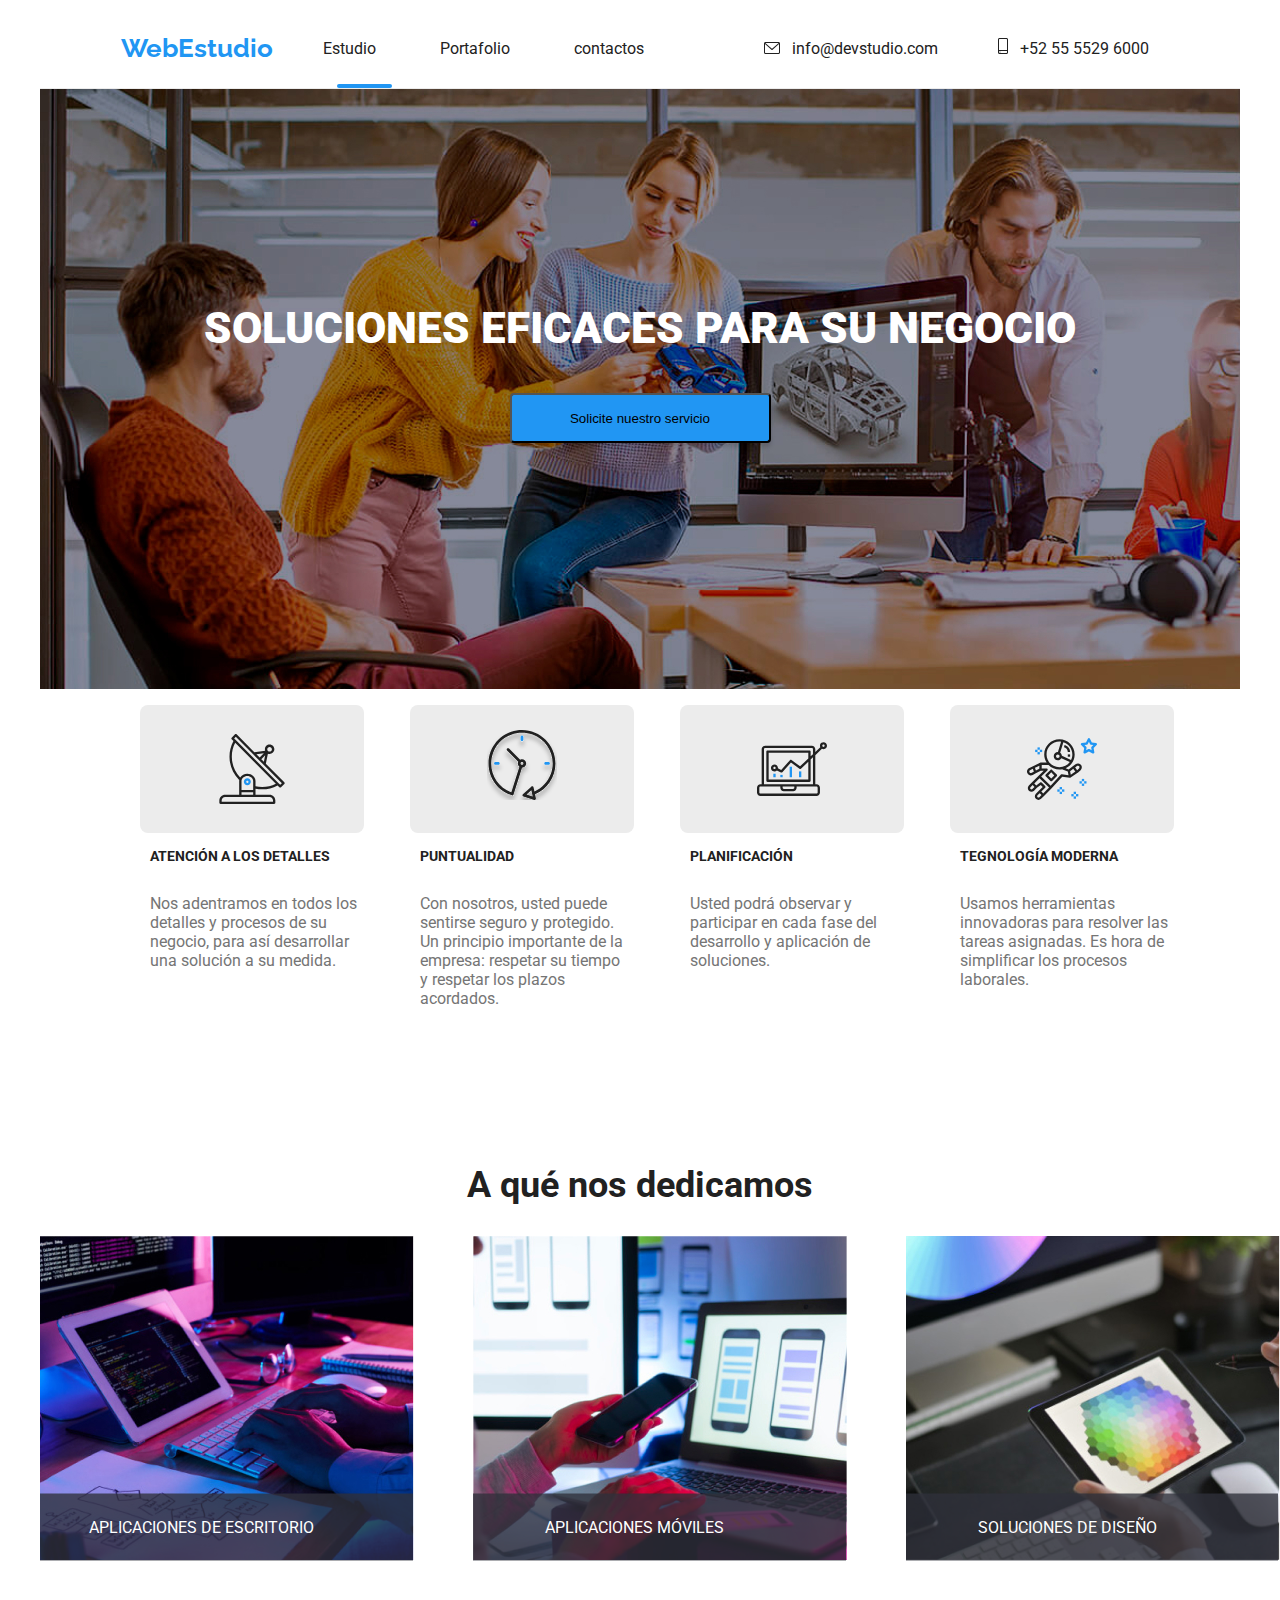
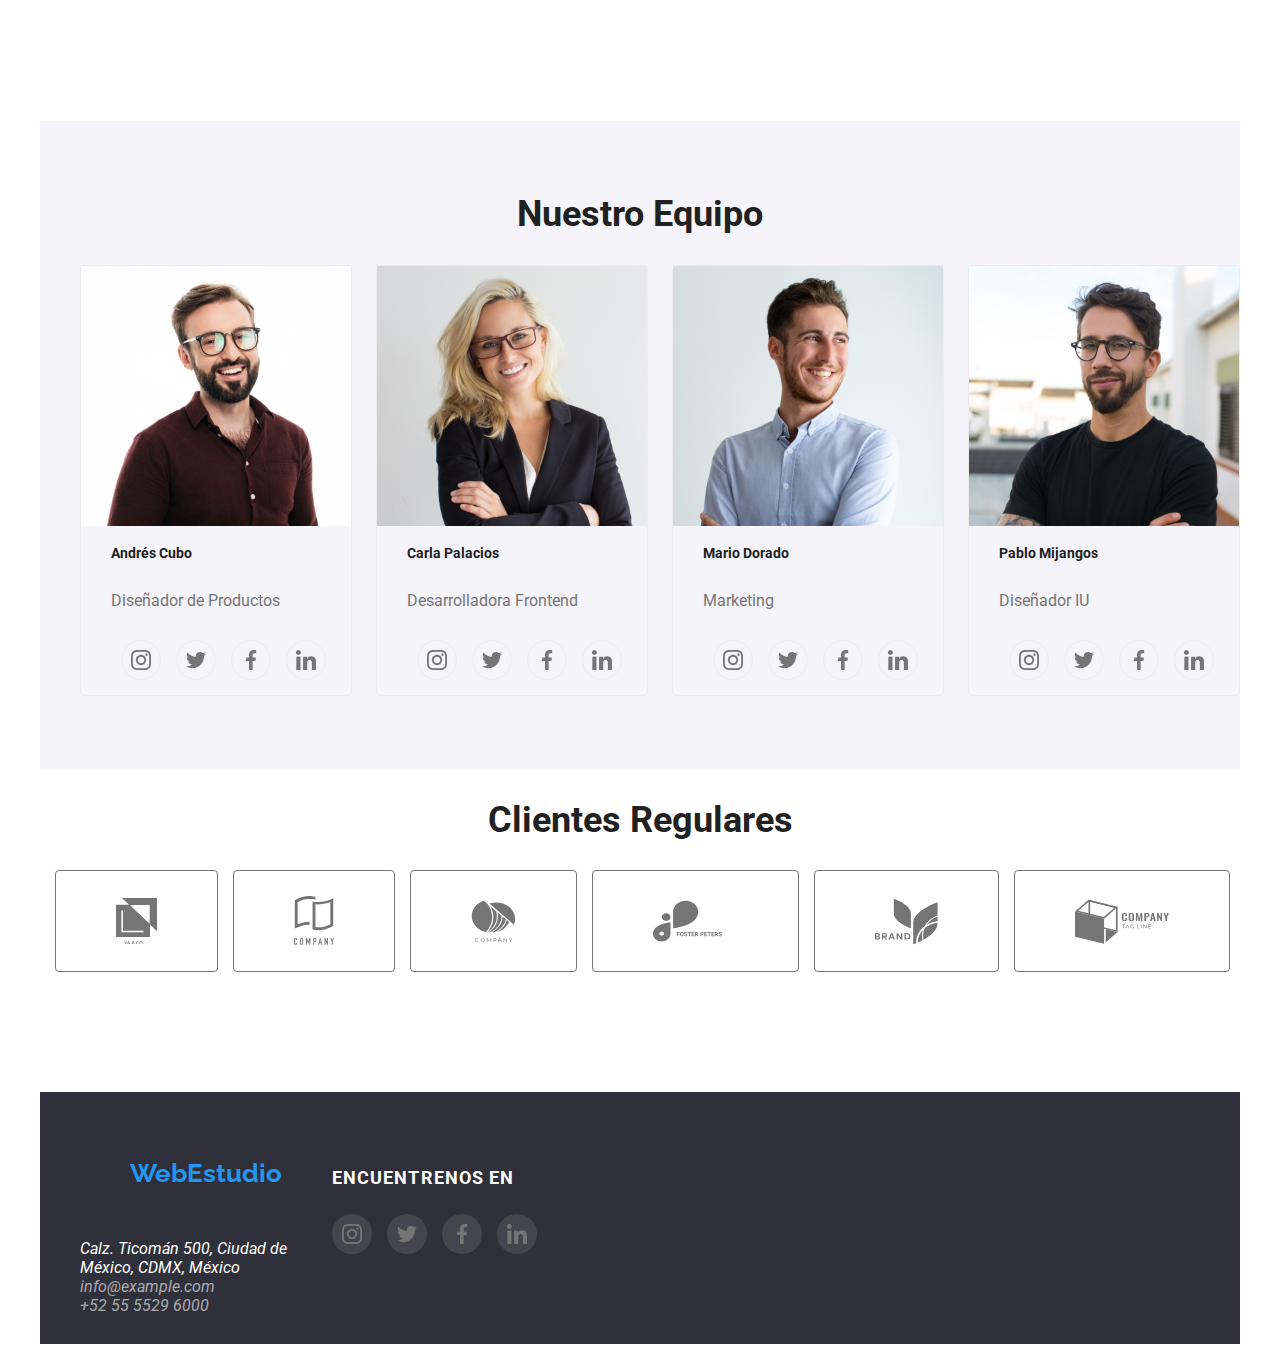
<file: index.html>
<!DOCTYPE html>
<html lang="en">
  <head>
    <meta charset="UTF-8" />
    <meta http-equiv="X-UA-Compatible" content="IE=edge" />
    <meta name="viewport" content="width=device-width, initial-scale=1.0" />
    <link rel="preconnect" href="https://fonts.googleapis.com">
    <link rel="preconnect" href="https://fonts.gstatic.com" crossorigin>
    <link href="https://fonts.googleapis.com/css2?family=Raleway:wght@700&family=Roboto:ital,wght@0,400;0,500;0,900;1,700&display=swap" rel="stylesheet">
    <link rel="stylesheet" href="https://cdnjs.cloudflare.com/ajax/libs/modern-normalize/1.1.0/modern-normalize.min.css" integrity="sha512-wpPYUAdjBVSE4KJnH1VR1HeZfpl1ub8YT/NKx4PuQ5NmX2tKuGu6U/JRp5y+Y8XG2tV+wKQpNHVUX03MfMFn9Q==" crossorigin="anonymous" referrerpolicy="no-referrer" />
    <link rel="stylesheet" href="./css/styles.css">
    <title>Pricipal Web Studio</title>
  </head>
  <body>
    
<div class="container">
      <header class="header">
        <div class="container">     
        <div class="menu">
          <div  class="nav-left" >
            <p id="logo">WebEstudio</p>
            <nav >
              <a class="header-nav1" href="./index.html" >Estudio </a>
              <a class="header-nav" href="./portfolio.html" >Portafolio </a>
              <a class="header-nav" href="#" >contactos </a>  
            </nav>          
          </div>

          <div class="nav-rigth">
              <a class="item" href="#">
                <svg width="16" height="12" viewBox="0 0 16 12" fill="none" xmlns="http://www.w3.org/2000/svg">
                <path d="M14.5 0H1.50001C0.672854 0 0 0.672853 0 1.50001V10.5C0 11.3271 0.672854 12 1.50001
                12H14.5C15.3271 12 16 11.3271 16 10.5V1.50001C16 0.672853 15.3271 0 14.5 0ZM14.5 0.999994C14.5679
                0.999994 14.6325 1.01409 14.6916 1.0387L8 6.83838L1.30833 1.0387C1.36742 1.01412 1.43204 0.999994
                1.49998 0.999994H14.5ZM14.5 11H1.50001C1.22414 11 0.999996 10.7759 0.999996 10.5V2.09521L7.67236
                7.87792C7.76661 7.95944 7.8833 7.99999 8 7.99999C8.1167 7.99999 8.23339 7.95948 8.32764
                7.87792L15 2.09521V10.5C15 10.7759 14.7759 11 14.5 11Z"/>
                </svg> info@devstudio.com</a>
              <a class="item" href="#">
                <svg width="10" height="16" viewBox="0 0 10 16" fill="none" xmlns="http://www.w3.org/2000/svg">
                  <path d="M8.5 0H1.5C0.672848 0 0 0.672848 0 1.5V14.5C0 15.3272 0.672848 
                  16 1.5 16H8.5C9.32715 16 10 15.3272 10 14.5V1.5C10 0.672848 9.32715 0 8.5 0ZM1.5 
                  1H8.5C8.77588 1 9 1.22412 9 1.5V12H1V1.5C1 1.22412 1.22412 1 1.5 1ZM8.5 
                  15H1.5C1.22412 15 1 14.7759 1 14.5V13H9V14.5C9 14.7759 8.77588 15 8.5 15Z"/>
                  <path d="M2.35355 13.7389C2.54882 13.9213 2.54882 14.2169 2.35355 14.3992C2.15828 14.5816 
                  1.84172 14.5816 1.64645 14.3992C1.45118 14.2169 1.45118 13.9213 1.64645 
                  13.7389C1.84172 13.5566 2.15828 13.5566 2.35355 13.7389Z"/>
                  </svg> +52 55 5529 6000</a>
          </div>
        </div>
      </div> 
      </header>
  </div>
  <div class="container">
      <main> 
        <section class="section">       
            <div id="title">
            <h1>SOLUCIONES EFICACES PARA SU NEGOCIO</h1>
            <button class="button" type="button" data-modal-open>Solicite nuestro servicio</button>
            <div class="backdrop is-hidden" data-modal>
              <div class="modal">
                <button class="close-btn" data-modal-close>x</button>
              </div>
            </div>
          </div>
        </section>
  </div>
        <section class="section">
          <div class="container">
                <div class="section-info" >
                  <ul class="ul-info">
                    <li class="li-info"> 
                      <div ><svg width="70" height="70" viewBox="0 0 70 70" fill="none" xmlns="http://www.w3.org/2000/svg">
                        <path d="M67.3163 48.3385L48.8468 29.7337L50.8966 19.6373C51.4256 19.8438 51.9879 19.9517 52.5556 19.9558H52.5696C55.1777 19.9866 57.3169 17.8974 57.3479 15.2893C57.3788 12.6812 55.2894 10.542 52.6813 10.5111C50.0732 10.4803 47.934 12.5695 47.9031 15.1776C47.8965 15.7357 47.9888 16.2905 48.176 16.8163L37.326 18.1405L19.6276 0.35C19.4105 0.128479 19.1141 0.00247917 18.804 0C18.4977 0.00160417 18.2044 0.123521 17.9873 0.3395L14.6786 3.6295C14.2232 4.08508 14.2232 4.82358 14.6786 5.27917L16.459 7.08517C9.56162 19.7681 11.8019 35.4741 21.9703 45.7228C22.0636 45.8121 22.1718 45.8843 22.29 45.9363C22.2165 46.3311 22.1781 46.7317 22.1756 47.1333V60.6667H8.17562C4.95562 60.6705 2.34608 63.28 2.34229 66.5V68.8333C2.34229 69.4776 2.86466 70 3.50895 70H57.1756C57.8199 70 58.3423 69.4776 58.3423 68.8333V66.5C58.3385 63.28 55.729 60.6705 52.509 60.6667H38.509V54.6688C40.7021 55.1288 42.9367 55.3633 45.1776 55.3688C50.5548 55.363 55.8464 54.0225 60.5776 51.4675L62.3673 53.2677C62.5844 53.4892 62.8808 53.6152 63.191 53.6177C63.4972 53.6161 63.7905 53.4941 64.0076 53.2782L67.3163 49.9882C67.7717 49.5326 67.7717 48.7941 67.3163 48.3385ZM50.9246 13.6348C51.8383 12.726 53.3157 12.7301 54.2244 13.6437C55.1332 14.5574 55.1291 16.0348 54.2155 16.9435C53.7781 17.3785 53.1864 17.6226 52.5695 17.6225H52.5625C51.2739 17.6158 50.2345 16.5658 50.2412 15.2771C50.2445 14.6602 50.4918 14.0699 50.9291 13.6348H50.9246ZM48.1783 21.301L46.8693 27.7445L44.298 25.158L48.1783 21.301ZM46.853 19.3282L42.653 23.5037L39.4038 20.237L46.853 19.3282ZM52.509 63C54.442 63 56.009 64.567 56.009 66.5V67.6667H4.67562V66.5C4.67562 64.567 6.2426 63 8.17562 63H52.509ZM36.1756 58.3333V60.6667H24.509V58.3333H36.1756ZM24.509 56V47.1333C24.509 44.303 27.1258 42 30.3423 42C33.5588 42 36.1756 44.303 36.1756 47.1333V56H24.509ZM38.509 52.29V47.1333C38.509 43.0162 34.8456 39.6667 30.3423 39.6667C27.4306 39.622 24.7079 41.1041 23.165 43.5738C14.2887 34.2249 12.2899 20.2875 18.1805 8.82073L58.872 49.7455C52.5886 52.9419 45.3857 53.8418 38.509 52.29ZM63.2038 50.7943L61.56 49.1412L18.7923 6.11567L17.1415 4.46133L18.7923 2.81633L36.15 20.272C36.1581 20.272 36.1628 20.2872 36.171 20.293L64.8593 49.1493L63.2038 50.7943Z" fill="#212121"/>
                        <path d="M30.3528 44.3333H30.3423C28.4093 44.3304 26.84 45.895 26.837 47.8281C26.8341 49.7611 28.3988 51.3304 30.3318 51.3333H30.3423C32.2753 51.3362 33.8446 49.7716 33.8475 47.8386C33.8505 45.9055 32.2858 44.3362 30.3528 44.3333ZM31.1695 48.6605C30.9498 48.8789 30.6522 49.0012 30.3423 49C29.698 48.9966 29.1784 48.4716 29.1817 47.8273C29.1834 47.5189 29.307 47.2237 29.5256 47.0062C29.7428 46.7902 30.036 46.6683 30.3423 46.6667C30.9866 46.67 31.5062 47.195 31.5028 47.8393C31.5012 48.1477 31.3776 48.4429 31.159 48.6605H31.1695Z" fill="#2196F3"/>
                        </svg>
                      </div>
                    
                    <h4 class="h4-info" >ATENCIÓN A LOS DETALLES</h4>
                      <p class="paragraph">
                        Nos adentramos en todos los detalles y procesos de su negocio, para
                        así desarrollar una solución a su medida.
                      </p></li>
                    <li class="li-info">
                        <div><svg width="76" height="78" viewBox="0 0 76 78" fill="none" xmlns="http://www.w3.org/2000/svg">
                        <g clip-path="url(#clip0_75273_446)" filter="url(#filter0_d_75273_446)">
                        <path d="M71.4614 33.4715C71.4576 14.9819 56.4656 -0.00373771 37.9754 6.99302e-07C19.4858 0.00373911 4.50017 14.9963 4.50391 33.4859C4.50711 48.0502 13.9252 60.9413 27.7995 65.3713C27.9319 65.413 28.0697 65.4343 28.2081 65.4338C28.4719 65.4333 28.7304 65.3628 28.9573 65.2287C29.2527 65.0541 29.4732 64.7764 29.5768 64.449L38.0315 37.6521C40.3429 37.6404 42.2068 35.7568 42.1945 33.4459C42.1827 31.1345 40.2997 29.2706 37.9883 29.2824C37.3666 29.285 36.753 29.4282 36.1944 29.7011L25.0251 18.5302C24.4707 17.9951 23.5879 18.0106 23.0528 18.5644C22.5305 19.1054 22.5305 19.962 23.0528 20.503L34.2162 31.6792C33.3596 33.4277 33.8493 35.5383 35.3895 36.7303L27.3338 62.2647C11.4135 56.4002 3.26169 38.7405 9.12618 22.8203C14.9907 6.90002 32.6503 -1.25183 48.5706 4.61266C64.4909 10.4771 72.6427 28.1374 66.7782 44.0571C63.913 51.8351 58.0261 58.1252 50.4548 61.4989L49.5842 57.3989C49.4251 56.6454 48.6844 56.1636 47.9308 56.3233C47.6931 56.3741 47.4726 56.4857 47.291 56.6475L38.8978 64.1409C38.322 64.653 38.2708 65.5347 38.7835 66.1105C38.9501 66.2974 39.1637 66.4362 39.403 66.5126L50.1188 69.9327C50.8521 70.1682 51.6377 69.765 51.8732 69.0312C51.948 68.7994 51.9603 68.5527 51.9101 68.3145L51.0545 64.2915C63.4452 59.0678 71.4902 46.918 71.4614 33.4715ZM37.9829 32.0766C38.753 32.0766 39.3779 32.7014 39.3779 33.4715C39.3779 34.2422 38.753 34.8665 37.9829 34.8665C37.2123 34.8665 36.588 34.2422 36.588 33.4715C36.588 32.7014 37.2123 32.0766 37.9829 32.0766ZM42.5774 64.5916L47.3551 60.3298L48.6737 66.543L42.5774 64.5916Z" fill="#212121"/>
                        <path d="M36.5879 6.96729V9.7572C36.5879 10.5278 37.2122 11.1522 37.9828 11.1522C38.753 11.1522 39.3778 10.5278 39.3778 9.7572V6.96729C39.3778 6.19717 38.753 5.57233 37.9828 5.57233C37.2122 5.57233 36.5879 6.19717 36.5879 6.96729Z" fill="#2196F3"/>
                        <path d="M11.4787 32.0765C10.7081 32.0765 10.0837 32.7014 10.0837 33.4715C10.0837 34.2421 10.7081 34.8665 11.4787 34.8665H14.2686C15.0393 34.8665 15.6636 34.2421 15.6636 33.4715C15.6636 32.7014 15.0393 32.0765 14.2686 32.0765H11.4787Z" fill="#2196F3"/>
                        <path d="M64.4865 34.8665C65.2572 34.8665 65.8815 34.2421 65.8815 33.4715C65.8815 32.7014 65.2572 32.0765 64.4865 32.0765H61.6966C60.9265 32.0765 60.3016 32.7014 60.3016 33.4715C60.3016 34.2421 60.9265 34.8665 61.6966 34.8665H64.4865Z" fill="#2196F3"/>
                        </g>
                        <defs>
                        <filter id="filter0_d_75273_446" x="-1" y="0" width="78" height="78" filterUnits="userSpaceOnUse" color-interpolation-filters="sRGB">
                        <feFlood flood-opacity="0" result="BackgroundImageFix"/>
                        <feColorMatrix in="SourceAlpha" type="matrix" values="0 0 0 0 0 0 0 0 0 0 0 0 0 0 0 0 0 0 127 0" result="hardAlpha"/>
                        <feOffset dy="4"/>
                        <feGaussianBlur stdDeviation="2"/>
                        <feComposite in2="hardAlpha" operator="out"/>
                        <feColorMatrix type="matrix" values="0 0 0 0 0 0 0 0 0 0 0 0 0 0 0 0 0 0 0.25 0"/>
                        <feBlend mode="normal" in2="BackgroundImageFix" result="effect1_dropShadow_75273_446"/>
                        <feBlend mode="normal" in="SourceGraphic" in2="effect1_dropShadow_75273_446" result="shape"/>
                        </filter>
                        <clipPath id="clip0_75273_446">
                        <rect width="70" height="70" fill="white" transform="translate(3)"/>
                        </clipPath>
                        </defs>
                        </svg>
                      </div>
                      <h4 class="h4-info">PUNTUALIDAD</h4>
                      <p class="paragraph">
                        Con nosotros, usted puede sentirse seguro y protegido. Un principio
                        importante de la empresa: respetar su tiempo y respetar los plazos
                        acordados.
                      </p></li>
                    <li class="li-info">
                    <div>
                      <svg width="70" height="70" viewBox="0 0 70 70" fill="none" xmlns="http://www.w3.org/2000/svg">
                      <g clip-path="url(#clip0_75273_456)">
                      <path d="M32.6496 32.7351H34.9817V43.2296H32.6496V32.7351Z" fill="#2196F3"/>
                      <path d="M41.978 37.3993H44.3101V43.2296H41.978V37.3993Z" fill="#2196F3"/>
                      <path d="M23.3211 40.8975H25.6532V43.2296H23.3211V40.8975Z" fill="#2196F3"/>
                      <path d="M16.3248 39.7314H18.6569V43.2295H16.3248V39.7314Z" fill="#2196F3"/>
                      <path d="M3.49817 61.8865H59.4689C61.4007 61.8865 62.967 60.3202 62.967 58.3883V53.7241C62.967 51.7923 61.4007 50.2259 59.4689 50.2259H58.3028V21.1469L64.9262 14.8725C66.4635 15.6303 68.3242 15.1702 69.3302 13.7816C70.3369 12.3935 70.1957 10.4821 68.9966 9.25684C67.7975 8.03157 65.8901 7.8488 64.4798 8.82412C63.0701 9.80001 62.569 11.6499 63.2933 13.2037L58.3028 17.9345V15.2443C58.3028 13.3124 56.7365 11.7461 54.8046 11.7461H8.16239C6.23054 11.7461 4.66422 13.3124 4.66422 15.2443V50.2259H3.49817C1.56632 50.2259 0 51.7923 0 53.7241V58.3883C0 60.3202 1.56632 61.8865 3.49817 61.8865ZM66.4652 10.58C67.1091 10.58 67.6312 11.1021 67.6312 11.7461C67.6312 12.39 67.1091 12.9121 66.4652 12.9121C65.8212 12.9121 65.2991 12.39 65.2991 11.7461C65.2991 11.1021 65.8212 10.58 66.4652 10.58ZM6.99634 15.2443C6.99634 14.6003 7.51844 14.0782 8.16239 14.0782H54.8046C55.4486 14.0782 55.9707 14.6003 55.9707 15.2443V20.1414L53.6386 22.3573V17.5764C53.6386 16.9324 53.1165 16.4103 52.4725 16.4103H10.4945C9.85055 16.4103 9.32845 16.9324 9.32845 17.5764V46.7278C9.32845 47.3717 9.85055 47.8938 10.4945 47.8938H52.4725C53.1165 47.8938 53.6386 47.3717 53.6386 46.7278V25.5651L55.9707 23.3554V50.2259H6.99634V15.2443ZM17.4908 30.403C15.9131 30.3984 14.5279 31.4495 14.1083 32.9703C13.6886 34.491 14.3383 36.104 15.6951 36.9091C17.0513 37.7142 18.7793 37.5121 19.9129 36.4149L23.9662 38.4487C24.4371 38.6844 25.0081 38.5739 25.3583 38.1805L33.9745 28.4871L42.4443 34.8338C42.8987 35.1743 43.5329 35.1378 43.9452 34.7478L51.3065 27.7748V45.5617H11.6606V18.7424H51.3065V24.5619L43.0564 32.3747L34.5154 25.9716C34.0303 25.6084 33.3476 25.6767 32.9445 26.1294L24.2099 35.9571L20.9446 34.3242C20.9685 34.1841 20.9833 34.0429 20.989 33.9012C20.989 31.9693 19.4227 30.403 17.4908 30.403ZM18.6569 33.9012C18.6569 34.5451 18.1348 35.0672 17.4908 35.0672C16.8469 35.0672 16.3248 34.5451 16.3248 33.9012C16.3248 33.2572 16.8469 32.7351 17.4908 32.7351C18.1348 32.7351 18.6569 33.2572 18.6569 33.9012ZM25.6532 52.5581H37.3138V53.7241C37.3138 54.3681 36.7917 54.8902 36.1477 54.8902H26.8193C26.1753 54.8902 25.6532 54.3681 25.6532 53.7241V52.5581ZM2.33211 53.7241C2.33211 53.0802 2.85422 52.5581 3.49817 52.5581H23.3211V53.7241C23.3211 55.656 24.8874 57.2223 26.8193 57.2223H36.1477C38.0796 57.2223 39.6459 55.656 39.6459 53.7241V52.5581H59.4689C60.1128 52.5581 60.6349 53.0802 60.6349 53.7241V58.3883C60.6349 59.0323 60.1128 59.5544 59.4689 59.5544H3.49817C2.85422 59.5544 2.33211 59.0323 2.33211 58.3883V53.7241Z" fill="#212121"/>
                      </g>
                      <defs>
                      <clipPath id="clip0_75273_456">
                      <rect width="70" height="70" fill="white"/>
                      </clipPath>
                      </defs>
                      </svg>
                    </div>
                        <h4 class="h4-info">PLANIFICACIÓN</h4>
                      <p class="paragraph">
                        Usted podrá observar y participar en cada fase del desarrollo y
                        aplicación de soluciones.
                      </p></li>
                    <li class="li-info">
                    <div>  
                      <svg width="70" height="70" viewBox="0 0 70 70" fill="none" xmlns="http://www.w3.org/2000/svg">
                        <path d="M69.9433 9.89637C69.8056 9.47513 69.4416 9.16724 69.0018 9.10298L64.8228 8.49512L62.9526 4.70809C62.5606 3.91005 61.2527 3.91005 60.8608 4.70809L58.9906 8.49512L54.8114 9.10312C54.3716 9.16724 54.0076 9.47418 53.8687 9.89651C53.7323 10.3188 53.8453 10.7831 54.1639 11.0924L57.1891 14.0407L56.4752 18.2034C56.4005 18.6409 56.5802 19.0831 56.9384 19.3445C57.3012 19.6082 57.7748 19.6407 58.168 19.4331L61.9061 17.4672L65.6442 19.4331C65.8146 19.5229 66.0024 19.5672 66.1879 19.5672C66.4294 19.5672 66.671 19.4925 66.874 19.3443C67.2333 19.0831 67.413 18.6408 67.3372 18.2033L66.6233 14.0405L69.6485 11.0923C69.9654 10.7819 70.0798 10.3187 69.9433 9.89637ZM64.5556 12.7991C64.2815 13.0662 64.1555 13.4536 64.2208 13.8316L64.6385 16.2688L62.4499 15.1184C62.2795 15.0286 62.0929 14.9843 61.9061 14.9843C61.7195 14.9843 61.534 15.0286 61.3624 15.1184L59.1736 16.2688L59.5913 13.8316C59.6567 13.4536 59.5306 13.0675 59.2565 12.7991L57.4843 11.0724L59.932 10.7166C60.3124 10.6617 60.6402 10.4226 60.8106 10.0783L61.9049 7.86169L62.9992 10.0783C63.1696 10.4225 63.4974 10.6617 63.8778 10.7166L66.3255 11.0724L64.5556 12.7991Z" fill="#2196F3"/>
                        <path d="M57.167 44.8923H54.8336V47.2257H57.167V44.8923Z" fill="#2196F3"/>
                        <path d="M57.167 49.5591H54.8336V51.8925H57.167V49.5591Z" fill="#2196F3"/>
                        <path d="M59.5004 47.2257H57.167V49.5591H59.5004V47.2257Z" fill="#2196F3"/>
                        <path d="M54.8337 47.2257H52.5003V49.5591H54.8337V47.2257Z" fill="#2196F3"/>
                        <path d="M49.0002 57.7259H46.6668V60.0593H49.0002V57.7259Z" fill="#2196F3"/>
                        <path d="M49.0002 62.3926H46.6668V64.726H49.0002V62.3926Z" fill="#2196F3"/>
                        <path d="M51.3337 60.0593H49.0002V62.3927H51.3337V60.0593Z" fill="#2196F3"/>
                        <path d="M46.6668 60.0593H44.3334V62.3927H46.6668V60.0593Z" fill="#2196F3"/>
                        <path d="M35 53.0592H32.6666V55.3926H35V53.0592Z" fill="#2196F3"/>
                        <path d="M35 57.7259H32.6666V60.0593H35V57.7259Z" fill="#2196F3"/>
                        <path d="M37.3334 55.3925H35V57.7259H37.3334V55.3925Z" fill="#2196F3"/>
                        <path d="M32.6666 55.3925H30.3332V57.7259H32.6666V55.3925Z" fill="#2196F3"/>
                        <path d="M12.833 13.3918H10.4996V15.7252H12.833V13.3918Z" fill="#2196F3"/>
                        <path d="M12.833 18.0587H10.4996V20.3921H12.833V18.0587Z" fill="#2196F3"/>
                        <path d="M15.1663 15.7252H12.8329V18.0586H15.1663V15.7252Z" fill="#2196F3"/>
                        <path d="M10.4996 15.7252H8.1662V18.0586H10.4996V15.7252Z" fill="#2196F3"/>
                        <path d="M54.0635 30.9738C53.4347 30.1256 52.5119 29.5797 51.4642 29.4326C50.4118 29.2833 49.3734 29.5597 48.5334 30.2026L45.7952 32.3014L45.794 32.3026L41.6428 35.4025L38.6724 34.2194C43.9691 31.8429 47.6711 26.545 47.6711 20.3942C47.6711 12.0314 40.8401 5.22736 32.4436 5.22736C24.047 5.22736 17.2161 12.0314 17.2161 20.3942C17.2161 23.4253 18.1226 26.2439 19.6662 28.6158L13.6204 28.5633C13.6168 28.5633 13.6134 28.5633 13.6099 28.5633C13.5911 28.5633 13.5761 28.5726 13.5586 28.5738C13.4431 28.5785 13.3298 28.6018 13.2191 28.6415C13.1911 28.652 13.162 28.6579 13.1352 28.6706C13.1212 28.6765 13.1071 28.6776 13.0932 28.6846L6.02075 32.1764C6.01952 32.1764 6.01843 32.1764 6.01843 32.1775L1.8766 34.1693C1.83107 34.1891 1.78445 34.2159 1.73892 34.2462C0.0880191 35.3452 -0.474314 37.5036 0.429958 39.2676C0.911763 40.2056 1.73195 40.8963 2.73999 41.2124C3.12856 41.3337 3.52518 41.3933 3.91949 41.3933C4.55305 41.3933 5.18074 41.2381 5.75578 40.9313L8.79154 39.3167L13.7441 36.7593L16.7122 36.7418L4.80844 48.5884C4.80735 48.5896 4.80612 48.5896 4.80489 48.5907L1.87647 51.5074C1.18466 52.1958 0.8043 53.1092 0.8043 54.0835C0.8043 55.0565 1.18466 55.9723 1.87647 56.6619C2.587 57.3689 3.52149 57.7235 4.45598 57.7235C5.3917 57.7235 6.32495 57.3689 7.03782 56.6619L9.91251 53.7988L13.7206 50.9556L15.6912 52.9179L11.8375 56.7551C11.8364 56.7564 11.8352 56.7564 11.834 56.7575L8.90556 59.6741C8.21375 60.3625 7.8334 61.2759 7.8334 62.2502C7.8334 63.2233 8.21375 64.139 8.90556 64.8286C9.6161 65.5356 10.5518 65.8903 11.4863 65.8903C12.4208 65.8903 13.3565 65.5356 14.0681 64.8286L16.9977 61.912L21.6842 57.2453C21.6854 57.244 21.6854 57.2429 21.6865 57.2417L23.8951 55.0542L23.8869 55.046C23.9008 55.032 23.9207 55.0272 23.9347 55.0122L35.2353 42.6349L42.8281 43.7152C42.8829 43.7234 42.9377 43.7269 42.9925 43.7269C43.1338 43.7269 43.2702 43.6931 43.402 43.6429C43.4406 43.629 43.4743 43.6102 43.5106 43.5916C43.5526 43.5706 43.5968 43.559 43.6366 43.5322L50.6659 38.8655C50.6916 38.848 50.7055 38.8199 50.73 38.8013C50.758 38.7792 50.793 38.7699 50.8186 38.7453L53.5999 36.1401C55.0471 34.7841 55.2466 32.5628 54.0635 30.9738ZM4.66024 38.8722C4.28111 39.0752 3.85058 39.1159 3.43878 38.9854C3.03039 38.8582 2.69912 38.5793 2.50538 38.2025C2.15305 37.5164 2.35718 36.6811 2.97433 36.2296L5.84793 34.8471L6.53974 36.8689L6.83027 37.7182L4.66024 38.8722ZM12.3102 34.874L8.92333 36.6241L8.36456 34.9907L7.96328 33.8169L12.3967 31.6282L12.3102 34.874ZM45.3402 20.3919C45.3402 22.4009 44.8607 24.2957 44.03 25.9907L34.8832 21.8362C34.7875 20.5821 34.1366 19.4842 33.1589 18.8005L36.3614 8.16849C41.5626 9.82295 45.3402 14.6752 45.3402 20.3919ZM19.5519 20.3919C19.5519 13.3159 25.3363 7.55831 32.446 7.55831C32.9991 7.55831 33.5403 7.60493 34.0759 7.67261L30.9433 18.0713C30.9014 18.0701 30.8617 18.0585 30.8185 18.0585C28.5597 18.0585 26.7222 19.8901 26.7222 22.1419C26.7222 24.3936 28.5597 26.2254 30.8185 26.2254C32.3375 26.2254 33.65 25.3866 34.3582 24.1591L42.8073 27.9975C40.4564 31.1615 36.6938 33.2255 32.4459 33.2255C25.3363 33.2255 19.5519 27.4679 19.5519 20.3919ZM32.5814 22.1419C32.5814 23.1068 31.7903 23.8919 30.8185 23.8919C29.8467 23.8919 29.0556 23.1068 29.0556 22.1419C29.0556 21.1771 29.8467 20.3919 30.8185 20.3919C31.7903 20.3919 32.5814 21.1771 32.5814 22.1419ZM5.39183 55.0074C4.87503 55.5196 4.03843 55.5185 3.52286 55.0087C3.2743 54.7601 3.13785 54.4324 3.13785 54.0835C3.13785 53.7358 3.2743 53.4079 3.52286 53.1618L5.6274 51.0652L7.48941 52.9191L5.39183 55.0074ZM12.4222 63.1743C11.9054 63.6865 11.0677 63.6877 10.552 63.1755C10.3034 62.927 10.1669 62.5993 10.1669 62.2503C10.1669 61.9027 10.3034 61.5748 10.552 61.3287L12.6579 59.231L13.5388 60.1073L14.5211 61.0849L12.4222 63.1743ZM20.0383 55.5862C20.0371 55.5873 20.036 55.5873 20.0348 55.5885L16.1742 59.4385L15.2933 58.5623L14.311 57.5846L18.168 53.7451C18.168 53.7451 18.168 53.7451 18.168 53.744C18.1692 53.7428 18.1703 53.7428 18.1715 53.7417C18.259 53.6542 18.3139 53.5492 18.3676 53.4454C18.3828 53.415 18.4119 53.3893 18.4248 53.3579C18.461 53.2681 18.4667 53.1713 18.4808 53.0767C18.4878 53.0229 18.5112 52.9729 18.5112 52.9179C18.5112 52.8397 18.4831 52.764 18.4669 52.6869C18.4529 52.6169 18.4529 52.5456 18.426 52.4781C18.3817 52.3684 18.3058 52.2716 18.2265 52.177C18.2044 52.1513 18.1962 52.1186 18.1717 52.0942C18.1717 52.0942 18.1717 52.0942 18.1705 52.0942C18.1692 52.0931 18.1692 52.0906 18.1681 52.0895L14.6529 48.5895C14.6156 48.5521 14.5677 48.537 14.5257 48.5055C14.464 48.4577 14.4045 48.4134 14.3356 48.3795C14.2691 48.3468 14.2014 48.327 14.1314 48.3082C14.0568 48.2872 13.9845 48.2709 13.9063 48.265C13.835 48.2604 13.7686 48.2674 13.6975 48.2756C13.6193 48.2849 13.5459 48.2954 13.47 48.3199C13.3964 48.3432 13.3312 48.3793 13.2635 48.4179C13.2203 48.4424 13.1714 48.4506 13.1305 48.4809L9.25133 51.3767L7.28077 49.4143L12.5285 44.1946L22.0674 53.576L20.0383 55.5862ZM34.9544 40.2372C34.9207 40.2325 34.8891 40.2454 34.8553 40.2431C34.7701 40.2384 34.6885 40.2443 34.6034 40.2582C34.5369 40.2699 34.4739 40.2827 34.4108 40.3049C34.3362 40.3306 34.2685 40.3656 34.1996 40.4075C34.1343 40.4472 34.0748 40.4892 34.0176 40.5417C33.9896 40.5661 33.9558 40.5779 33.9301 40.6058L23.6527 51.862L14.185 42.5506L20.3825 36.3859C20.8387 35.9309 20.841 35.1923 20.386 34.735C20.1562 34.5052 19.854 34.392 19.5519 34.3932V34.3921L14.6984 34.4212L14.7591 30.9049L21.5492 30.9633C24.3166 33.7937 28.176 35.5589 32.446 35.5589C33.4027 35.5589 34.3361 35.4598 35.2448 35.2905C35.3323 35.3605 35.4186 35.4317 35.5284 35.476L40.7995 37.5761L41.1331 39.235L41.5228 41.1717L34.9544 40.2372ZM43.7944 40.6269L43.1096 37.2189L46.2736 34.8564L47.102 35.9554L48.3445 37.605L43.7944 40.6269ZM52.0055 34.4341L50.1726 36.1514L48.1356 33.4471L49.9544 32.0529C50.2938 31.7917 50.7221 31.6854 51.1421 31.7403C51.5644 31.7997 51.9378 32.0203 52.1921 32.3621C52.6658 33.0003 52.5853 33.8905 52.0055 34.4341Z" fill="#212121"/>
                        <path d="M29.7545 40.5651L25.0668 35.8984C24.613 35.4446 23.8755 35.4446 23.4205 35.8984L18.734 40.5651C18.5147 40.7856 18.391 41.0819 18.391 41.3922C18.391 41.7026 18.5135 42.0001 18.734 42.2194L23.4205 46.8861C23.648 47.1124 23.9468 47.2256 24.2443 47.2256C24.5418 47.2256 24.8404 47.1124 25.0668 46.8861L29.7545 42.2194C29.9738 42.0001 30.0987 41.7026 30.0987 41.3922C30.0987 41.0819 29.9749 40.7844 29.7545 40.5651ZM24.2443 44.4128L21.2109 41.3922L24.2443 38.3717L27.2788 41.3922L24.2443 44.4128Z" fill="#212121"/>
                        <path d="M37.5468 11.0923L36.9833 13.358C37.1385 13.3966 40.7844 14.3462 40.7844 18.0586H43.1178C43.1177 13.6461 39.4742 11.5718 37.5468 11.0923Z" fill="#212121"/>
                        <path d="M43.1178 20.3919H40.7844V22.7253H43.1178V20.3919Z" fill="#212121"/>
                        </svg>
                      </div>  
                      <h4 class="h4-info">TEGNOLOGÍA MODERNA</h4>
                      <p class="paragraph">
                        Usamos herramientas innovadoras para resolver las tareas asignadas. Es
                        hora de simplificar los procesos laborales.
                      </p></li>
                  </ul>
                </div>
          </div>      
        </section>
        <section class="section">
          <section class="container">
            <h2 class="subtitle">A qué nos dedicamos</h2>
            <ul class="set">                  
              <li><img
                src="./images/tablet-pc.jpg"
                alt="pasando bosquejo del papel al código"
              /><p>APLICACIONES DE ESCRITORIO</p></li>
              <li><img
                src="./images/responsive-desing.jpg"
                alt="pruebas en diferentes dispositivos"
              /><p>APLICACIONES MÓVILES</p></li>
              <li><img
                src="./images/creative-tools.jpg"
                alt="pruebas en diferentes dispositivos"
              /><p>SOLUCIONES DE DISEÑO</p></li>
            </section>
        </section> 
                                  <!-- tarjetas  -->
      <div class="container">
        <section class="section">         
            <div class="div-team">
                <h2>Nuestro Equipo</h2>               
                  <ul class="ul-team">
                    <li>
                      <img class="img-team" src="./images/AndresCubo.jpg" alt="Andrés Cubo Diseñador de Productos" />
                      <h4 class="h4-info">Andrés Cubo</h4>
                      <p>Diseñador de Productos</p>
                      <ul class="social-media">
                        <li><svg width="20" height="20" viewBox="0 0 20 20" fill="none" xmlns="http://www.w3.org/2000/svg">
                          <g clip-path="url(#clip0_75273_603)">
                          <path d="M19.9804 5.88005C19.9336 4.81738 19.7617 4.0868 19.5156 3.45374C19.2616 2.78176 18.8709 2.18014 18.359 1.68002C17.8589 1.1721 17.2533 0.777435 16.5891 0.527447C15.9524 0.281274 15.2256 0.109427 14.163 0.0625732C13.0924 0.0117516 12.7525 0 10.0371 0C7.32173 0 6.98185 0.0117516 5.91521 0.0586052C4.85253 0.105459 4.12195 0.277459 3.48904 0.523479C2.81692 0.777435 2.2153 1.16814 1.71517 1.68002C1.20726 2.18014 0.812743 2.78573 0.562603 3.44992C0.31643 4.0868 0.144583 4.81341 0.0977294 5.87609C0.0469078 6.9467 0.0351562 7.28658 0.0351562 10.002C0.0351562 12.7173 0.0469078 13.0572 0.0937614 14.1239C0.140615 15.1865 0.312615 15.9171 0.558787 16.5502C0.812743 17.2221 1.20726 17.8238 1.71517 18.3239C2.2153 18.8318 2.82088 19.2265 3.48508 19.4765C4.12195 19.7226 4.84856 19.8945 5.91139 19.9413C6.97788 19.9883 7.31791 19.9999 10.0333 19.9999C12.7487 19.9999 13.0885 19.9883 14.1552 19.9413C15.2179 19.8945 15.9484 19.7226 16.5813 19.4765C17.9254 18.9568 18.9881 17.8941 19.5078 16.5502C19.7538 15.9133 19.9258 15.1865 19.9727 14.1239C20.0195 13.0572 20.0313 12.7173 20.0313 10.002C20.0313 7.28658 20.0273 6.9467 19.9804 5.88005ZM18.1794 14.0457C18.1364 15.0225 17.9723 15.5499 17.8356 15.9015C17.4995 16.7728 16.808 17.4643 15.9367 17.8004C15.5851 17.9372 15.0538 18.1012 14.0809 18.1441C13.026 18.1911 12.7096 18.2027 10.0411 18.2027C7.37255 18.2027 7.05221 18.1911 6.00113 18.1441C5.02438 18.1012 4.49693 17.9372 4.1453 17.8004C3.71171 17.6402 3.31704 17.3862 2.9967 17.0541C2.6646 16.7298 2.41065 16.3391 2.2504 15.9055C2.11365 15.5539 1.94959 15.0225 1.90671 14.0497C1.8597 12.9948 1.8481 12.6783 1.8481 10.0097C1.8481 7.34122 1.8597 7.02087 1.90671 5.96995C1.94959 4.99319 2.11365 4.46575 2.2504 4.11412C2.41065 3.68038 2.6646 3.28586 3.00067 2.96536C3.32483 2.63327 3.71553 2.37931 4.14927 2.21921C4.5009 2.08247 5.03231 1.9184 6.0051 1.87537C7.05999 1.82851 7.37652 1.81676 10.0449 1.81676C12.7174 1.81676 13.0337 1.82851 14.0848 1.87537C15.0616 1.9184 15.589 2.08247 15.9407 2.21921C16.3742 2.37931 16.7689 2.63327 17.0893 2.96536C17.4213 3.28967 17.6753 3.68038 17.8356 4.11412C17.9723 4.46575 18.1364 4.99701 18.1794 5.96995C18.2263 7.02484 18.238 7.34122 18.238 10.0097C18.238 12.6783 18.2263 12.9908 18.1794 14.0457Z"/>
                          <path d="M10.0371 4.8642C7.20074 4.8642 4.89941 7.16537 4.89941 10.0019C4.89941 12.8385 7.20074 15.1396 10.0371 15.1396C12.8737 15.1396 15.1749 12.8385 15.1749 10.0019C15.1749 7.16537 12.8737 4.8642 10.0371 4.8642ZM10.0371 13.3346C8.19702 13.3346 6.70442 11.8422 6.70442 10.0019C6.70442 8.16165 8.19702 6.66921 10.0371 6.66921C11.8774 6.66921 13.3698 8.16165 13.3698 10.0019C13.3698 11.8422 11.8774 13.3346 10.0371 13.3346V13.3346Z"/>
                          <path d="M16.5775 4.6611C16.5775 5.32346 16.0404 5.86052 15.3779 5.86052C14.7155 5.86052 14.1785 5.32346 14.1785 4.6611C14.1785 3.99858 14.7155 3.46167 15.3779 3.46167C16.0404 3.46167 16.5775 3.99858 16.5775 4.6611V4.6611Z"/>
                          </g>
                          <defs>
                          <clipPath id="clip0_75273_603">
                          <rect width="20" height="20"/>
                          </clipPath>
                          </defs>
                          </svg></li>
                        <li><svg width="20" height="20" viewBox="0 0 20 20" fill="none" xmlns="http://www.w3.org/2000/svg">
                          <g clip-path="url(#clip0_75273_597)">
                          <path d="M20 3.79875C19.2563 4.125 18.4637 4.34125 17.6375 4.44625C18.4875 3.93875 19.1363 3.14125 19.4412 2.18C18.6488 2.6525 17.7738 2.98625 16.8412 3.1725C16.0887 2.37125 15.0162 1.875 13.8462 1.875C11.5763 1.875 9.74875 3.7175 9.74875 5.97625C9.74875 6.30125 9.77625 6.61375 9.84375 6.91125C6.435 6.745 3.41875 5.11125 1.3925 2.6225C1.03875 3.23625 0.83125 3.93875 0.83125 4.695C0.83125 6.115 1.5625 7.37375 2.6525 8.1025C1.99375 8.09 1.3475 7.89875 0.8 7.5975C0.8 7.61 0.8 7.62625 0.8 7.6425C0.8 9.635 2.22125 11.29 4.085 11.6712C3.75125 11.7625 3.3875 11.8062 3.01 11.8062C2.7475 11.8062 2.4825 11.7913 2.23375 11.7362C2.765 13.36 4.2725 14.5538 6.065 14.5925C4.67 15.6838 2.89875 16.3412 0.98125 16.3412C0.645 16.3412 0.3225 16.3263 0 16.285C1.81625 17.4563 3.96875 18.125 6.29 18.125C13.835 18.125 17.96 11.875 17.96 6.4575C17.96 6.27625 17.9538 6.10125 17.945 5.9275C18.7588 5.35 19.4425 4.62875 20 3.79875Z"/>
                          </g>
                          <defs>
                          <clipPath id="clip0_75273_597">
                          <rect width="20" height="20"/>
                          </clipPath>
                          </defs>
                        </svg></li>
                        <li><svg width="20" height="20" viewBox="0 0 20 20" fill="none" xmlns="http://www.w3.org/2000/svg">
                          <g clip-path="url(#clip0_75273_593)">
                          <path d="M13.3309 3.32083H15.1567V0.140833C14.8417 0.0975 13.7584 0 12.4967 0C9.86422 0 8.06088 1.65583 8.06088 4.69917V7.5H5.15588V11.055H8.06088V20H11.6226V11.0558H14.4101L14.8526 7.50083H11.6217V5.05167C11.6226 4.02417 11.8992 3.32083 13.3309 3.32083Z"/>
                          </g>
                          <defs>
                          <clipPath id="clip0_75273_593">
                          <rect width="20" height="20"/>
                          </clipPath>
                          </defs>
                        </svg></li>
                        <li><svg width="20" height="20" viewBox="0 0 20 20" fill="none" xmlns="http://www.w3.org/2000/svg">
                          <g clip-path="url(#clip0_75273_587)">
                          <path d="M19.995 20V19.9992H20V12.6642C20 9.07587 19.2275 6.31171 15.0325 6.31171C13.0158 6.31171 11.6625 7.41837 11.11 8.46754H11.0517V6.64671H7.07416V19.9992H11.2158V13.3875C11.2158 11.6467 11.5458 9.96337 13.7017 9.96337C15.8258 9.96337 15.8575 11.95 15.8575 13.4992V20H19.995Z"/>
                          <path d="M0.330017 6.64746H4.47668V20H0.330017V6.64746Z"/>
                          <path d="M2.40167 0C1.07583 0 0 1.07583 0 2.40167C0 3.7275 1.07583 4.82583 2.40167 4.82583C3.7275 4.82583 4.80333 3.7275 4.80333 2.40167C4.8025 1.07583 3.72667 0 2.40167 0V0Z"/>
                          </g>
                          <defs>
                          <clipPath id="clip0_75273_587">
                          <rect width="20" height="20"/>
                          </clipPath>
                          </defs>
                        </svg></li>
                      </ul>
                    </li>
                    <li><img class="img-team" src="./images/CarlaPalacios.jpg" alt="Carla Palacios Desarrolladora Frontend" />
                      <h4 class="h4-info">Carla Palacios</h4>
                      <p> Desarrolladora Frontend</p>
                      <ul class="social-media">
                        <li><svg width="20" height="20" viewBox="0 0 20 20" fill="none" xmlns="http://www.w3.org/2000/svg">
                          <g clip-path="url(#clip0_75273_603)">
                          <path d="M19.9804 5.88005C19.9336 4.81738 19.7617 4.0868 19.5156 3.45374C19.2616 2.78176 18.8709 2.18014 18.359 1.68002C17.8589 1.1721 17.2533 0.777435 16.5891 0.527447C15.9524 0.281274 15.2256 0.109427 14.163 0.0625732C13.0924 0.0117516 12.7525 0 10.0371 0C7.32173 0 6.98185 0.0117516 5.91521 0.0586052C4.85253 0.105459 4.12195 0.277459 3.48904 0.523479C2.81692 0.777435 2.2153 1.16814 1.71517 1.68002C1.20726 2.18014 0.812743 2.78573 0.562603 3.44992C0.31643 4.0868 0.144583 4.81341 0.0977294 5.87609C0.0469078 6.9467 0.0351562 7.28658 0.0351562 10.002C0.0351562 12.7173 0.0469078 13.0572 0.0937614 14.1239C0.140615 15.1865 0.312615 15.9171 0.558787 16.5502C0.812743 17.2221 1.20726 17.8238 1.71517 18.3239C2.2153 18.8318 2.82088 19.2265 3.48508 19.4765C4.12195 19.7226 4.84856 19.8945 5.91139 19.9413C6.97788 19.9883 7.31791 19.9999 10.0333 19.9999C12.7487 19.9999 13.0885 19.9883 14.1552 19.9413C15.2179 19.8945 15.9484 19.7226 16.5813 19.4765C17.9254 18.9568 18.9881 17.8941 19.5078 16.5502C19.7538 15.9133 19.9258 15.1865 19.9727 14.1239C20.0195 13.0572 20.0313 12.7173 20.0313 10.002C20.0313 7.28658 20.0273 6.9467 19.9804 5.88005ZM18.1794 14.0457C18.1364 15.0225 17.9723 15.5499 17.8356 15.9015C17.4995 16.7728 16.808 17.4643 15.9367 17.8004C15.5851 17.9372 15.0538 18.1012 14.0809 18.1441C13.026 18.1911 12.7096 18.2027 10.0411 18.2027C7.37255 18.2027 7.05221 18.1911 6.00113 18.1441C5.02438 18.1012 4.49693 17.9372 4.1453 17.8004C3.71171 17.6402 3.31704 17.3862 2.9967 17.0541C2.6646 16.7298 2.41065 16.3391 2.2504 15.9055C2.11365 15.5539 1.94959 15.0225 1.90671 14.0497C1.8597 12.9948 1.8481 12.6783 1.8481 10.0097C1.8481 7.34122 1.8597 7.02087 1.90671 5.96995C1.94959 4.99319 2.11365 4.46575 2.2504 4.11412C2.41065 3.68038 2.6646 3.28586 3.00067 2.96536C3.32483 2.63327 3.71553 2.37931 4.14927 2.21921C4.5009 2.08247 5.03231 1.9184 6.0051 1.87537C7.05999 1.82851 7.37652 1.81676 10.0449 1.81676C12.7174 1.81676 13.0337 1.82851 14.0848 1.87537C15.0616 1.9184 15.589 2.08247 15.9407 2.21921C16.3742 2.37931 16.7689 2.63327 17.0893 2.96536C17.4213 3.28967 17.6753 3.68038 17.8356 4.11412C17.9723 4.46575 18.1364 4.99701 18.1794 5.96995C18.2263 7.02484 18.238 7.34122 18.238 10.0097C18.238 12.6783 18.2263 12.9908 18.1794 14.0457Z"/>
                          <path d="M10.0371 4.8642C7.20074 4.8642 4.89941 7.16537 4.89941 10.0019C4.89941 12.8385 7.20074 15.1396 10.0371 15.1396C12.8737 15.1396 15.1749 12.8385 15.1749 10.0019C15.1749 7.16537 12.8737 4.8642 10.0371 4.8642ZM10.0371 13.3346C8.19702 13.3346 6.70442 11.8422 6.70442 10.0019C6.70442 8.16165 8.19702 6.66921 10.0371 6.66921C11.8774 6.66921 13.3698 8.16165 13.3698 10.0019C13.3698 11.8422 11.8774 13.3346 10.0371 13.3346V13.3346Z"/>
                          <path d="M16.5775 4.6611C16.5775 5.32346 16.0404 5.86052 15.3779 5.86052C14.7155 5.86052 14.1785 5.32346 14.1785 4.6611C14.1785 3.99858 14.7155 3.46167 15.3779 3.46167C16.0404 3.46167 16.5775 3.99858 16.5775 4.6611V4.6611Z"/>
                          </g>
                          <defs>
                          <clipPath id="clip0_75273_603">
                          <rect width="20" height="20"/>
                          </clipPath>
                          </defs>
                          </svg></li>
                        <li><svg width="20" height="20" viewBox="0 0 20 20" fill="none" xmlns="http://www.w3.org/2000/svg">
                          <g clip-path="url(#clip0_75273_597)">
                          <path d="M20 3.79875C19.2563 4.125 18.4637 4.34125 17.6375 4.44625C18.4875 3.93875 19.1363 3.14125 19.4412 2.18C18.6488 2.6525 17.7738 2.98625 16.8412 3.1725C16.0887 2.37125 15.0162 1.875 13.8462 1.875C11.5763 1.875 9.74875 3.7175 9.74875 5.97625C9.74875 6.30125 9.77625 6.61375 9.84375 6.91125C6.435 6.745 3.41875 5.11125 1.3925 2.6225C1.03875 3.23625 0.83125 3.93875 0.83125 4.695C0.83125 6.115 1.5625 7.37375 2.6525 8.1025C1.99375 8.09 1.3475 7.89875 0.8 7.5975C0.8 7.61 0.8 7.62625 0.8 7.6425C0.8 9.635 2.22125 11.29 4.085 11.6712C3.75125 11.7625 3.3875 11.8062 3.01 11.8062C2.7475 11.8062 2.4825 11.7913 2.23375 11.7362C2.765 13.36 4.2725 14.5538 6.065 14.5925C4.67 15.6838 2.89875 16.3412 0.98125 16.3412C0.645 16.3412 0.3225 16.3263 0 16.285C1.81625 17.4563 3.96875 18.125 6.29 18.125C13.835 18.125 17.96 11.875 17.96 6.4575C17.96 6.27625 17.9538 6.10125 17.945 5.9275C18.7588 5.35 19.4425 4.62875 20 3.79875Z"/>
                          </g>
                          <defs>
                          <clipPath id="clip0_75273_597">
                          <rect width="20" height="20"/>
                          </clipPath>
                          </defs>
                        </svg></li>
                        <li><svg width="20" height="20" viewBox="0 0 20 20" fill="none" xmlns="http://www.w3.org/2000/svg">
                          <g clip-path="url(#clip0_75273_593)">
                          <path d="M13.3309 3.32083H15.1567V0.140833C14.8417 0.0975 13.7584 0 12.4967 0C9.86422 0 8.06088 1.65583 8.06088 4.69917V7.5H5.15588V11.055H8.06088V20H11.6226V11.0558H14.4101L14.8526 7.50083H11.6217V5.05167C11.6226 4.02417 11.8992 3.32083 13.3309 3.32083Z"/>
                          </g>
                          <defs>
                          <clipPath id="clip0_75273_593">
                          <rect width="20" height="20"/>
                          </clipPath>
                          </defs>
                        </svg></li>
                        <li><svg width="20" height="20" viewBox="0 0 20 20" fill="none" xmlns="http://www.w3.org/2000/svg">
                          <g clip-path="url(#clip0_75273_587)">
                          <path d="M19.995 20V19.9992H20V12.6642C20 9.07587 19.2275 6.31171 15.0325 6.31171C13.0158 6.31171 11.6625 7.41837 11.11 8.46754H11.0517V6.64671H7.07416V19.9992H11.2158V13.3875C11.2158 11.6467 11.5458 9.96337 13.7017 9.96337C15.8258 9.96337 15.8575 11.95 15.8575 13.4992V20H19.995Z"/>
                          <path d="M0.330017 6.64746H4.47668V20H0.330017V6.64746Z"/>
                          <path d="M2.40167 0C1.07583 0 0 1.07583 0 2.40167C0 3.7275 1.07583 4.82583 2.40167 4.82583C3.7275 4.82583 4.80333 3.7275 4.80333 2.40167C4.8025 1.07583 3.72667 0 2.40167 0V0Z"/>
                          </g>
                          <defs>
                          <clipPath id="clip0_75273_587">
                          <rect width="20" height="20"/>
                          </clipPath>
                          </defs>
                        </svg></li>
                      </ul>
                    </li>
                    <li> <img class="img-team" src="./images/MarioDorado.jpg" alt="Mario Dorado Marketing" />
                      <h4 class="h4-info">Mario Dorado </h4>
                      <p>Marketing</p>
                      <ul class="social-media">
                        <li><svg width="20" height="20" viewBox="0 0 20 20" fill="none" xmlns="http://www.w3.org/2000/svg">
                          <g clip-path="url(#clip0_75273_603)">
                          <path d="M19.9804 5.88005C19.9336 4.81738 19.7617 4.0868 19.5156 3.45374C19.2616 2.78176 18.8709 2.18014 18.359 1.68002C17.8589 1.1721 17.2533 0.777435 16.5891 0.527447C15.9524 0.281274 15.2256 0.109427 14.163 0.0625732C13.0924 0.0117516 12.7525 0 10.0371 0C7.32173 0 6.98185 0.0117516 5.91521 0.0586052C4.85253 0.105459 4.12195 0.277459 3.48904 0.523479C2.81692 0.777435 2.2153 1.16814 1.71517 1.68002C1.20726 2.18014 0.812743 2.78573 0.562603 3.44992C0.31643 4.0868 0.144583 4.81341 0.0977294 5.87609C0.0469078 6.9467 0.0351562 7.28658 0.0351562 10.002C0.0351562 12.7173 0.0469078 13.0572 0.0937614 14.1239C0.140615 15.1865 0.312615 15.9171 0.558787 16.5502C0.812743 17.2221 1.20726 17.8238 1.71517 18.3239C2.2153 18.8318 2.82088 19.2265 3.48508 19.4765C4.12195 19.7226 4.84856 19.8945 5.91139 19.9413C6.97788 19.9883 7.31791 19.9999 10.0333 19.9999C12.7487 19.9999 13.0885 19.9883 14.1552 19.9413C15.2179 19.8945 15.9484 19.7226 16.5813 19.4765C17.9254 18.9568 18.9881 17.8941 19.5078 16.5502C19.7538 15.9133 19.9258 15.1865 19.9727 14.1239C20.0195 13.0572 20.0313 12.7173 20.0313 10.002C20.0313 7.28658 20.0273 6.9467 19.9804 5.88005ZM18.1794 14.0457C18.1364 15.0225 17.9723 15.5499 17.8356 15.9015C17.4995 16.7728 16.808 17.4643 15.9367 17.8004C15.5851 17.9372 15.0538 18.1012 14.0809 18.1441C13.026 18.1911 12.7096 18.2027 10.0411 18.2027C7.37255 18.2027 7.05221 18.1911 6.00113 18.1441C5.02438 18.1012 4.49693 17.9372 4.1453 17.8004C3.71171 17.6402 3.31704 17.3862 2.9967 17.0541C2.6646 16.7298 2.41065 16.3391 2.2504 15.9055C2.11365 15.5539 1.94959 15.0225 1.90671 14.0497C1.8597 12.9948 1.8481 12.6783 1.8481 10.0097C1.8481 7.34122 1.8597 7.02087 1.90671 5.96995C1.94959 4.99319 2.11365 4.46575 2.2504 4.11412C2.41065 3.68038 2.6646 3.28586 3.00067 2.96536C3.32483 2.63327 3.71553 2.37931 4.14927 2.21921C4.5009 2.08247 5.03231 1.9184 6.0051 1.87537C7.05999 1.82851 7.37652 1.81676 10.0449 1.81676C12.7174 1.81676 13.0337 1.82851 14.0848 1.87537C15.0616 1.9184 15.589 2.08247 15.9407 2.21921C16.3742 2.37931 16.7689 2.63327 17.0893 2.96536C17.4213 3.28967 17.6753 3.68038 17.8356 4.11412C17.9723 4.46575 18.1364 4.99701 18.1794 5.96995C18.2263 7.02484 18.238 7.34122 18.238 10.0097C18.238 12.6783 18.2263 12.9908 18.1794 14.0457Z"/>
                          <path d="M10.0371 4.8642C7.20074 4.8642 4.89941 7.16537 4.89941 10.0019C4.89941 12.8385 7.20074 15.1396 10.0371 15.1396C12.8737 15.1396 15.1749 12.8385 15.1749 10.0019C15.1749 7.16537 12.8737 4.8642 10.0371 4.8642ZM10.0371 13.3346C8.19702 13.3346 6.70442 11.8422 6.70442 10.0019C6.70442 8.16165 8.19702 6.66921 10.0371 6.66921C11.8774 6.66921 13.3698 8.16165 13.3698 10.0019C13.3698 11.8422 11.8774 13.3346 10.0371 13.3346V13.3346Z"/>
                          <path d="M16.5775 4.6611C16.5775 5.32346 16.0404 5.86052 15.3779 5.86052C14.7155 5.86052 14.1785 5.32346 14.1785 4.6611C14.1785 3.99858 14.7155 3.46167 15.3779 3.46167C16.0404 3.46167 16.5775 3.99858 16.5775 4.6611V4.6611Z"/>
                          </g>
                          <defs>
                          <clipPath id="clip0_75273_603">
                          <rect width="20" height="20"/>
                          </clipPath>
                          </defs>
                          </svg></li>
                        <li><svg width="20" height="20" viewBox="0 0 20 20" fill="none" xmlns="http://www.w3.org/2000/svg">
                          <g clip-path="url(#clip0_75273_597)">
                          <path d="M20 3.79875C19.2563 4.125 18.4637 4.34125 17.6375 4.44625C18.4875 3.93875 19.1363 3.14125 19.4412 2.18C18.6488 2.6525 17.7738 2.98625 16.8412 3.1725C16.0887 2.37125 15.0162 1.875 13.8462 1.875C11.5763 1.875 9.74875 3.7175 9.74875 5.97625C9.74875 6.30125 9.77625 6.61375 9.84375 6.91125C6.435 6.745 3.41875 5.11125 1.3925 2.6225C1.03875 3.23625 0.83125 3.93875 0.83125 4.695C0.83125 6.115 1.5625 7.37375 2.6525 8.1025C1.99375 8.09 1.3475 7.89875 0.8 7.5975C0.8 7.61 0.8 7.62625 0.8 7.6425C0.8 9.635 2.22125 11.29 4.085 11.6712C3.75125 11.7625 3.3875 11.8062 3.01 11.8062C2.7475 11.8062 2.4825 11.7913 2.23375 11.7362C2.765 13.36 4.2725 14.5538 6.065 14.5925C4.67 15.6838 2.89875 16.3412 0.98125 16.3412C0.645 16.3412 0.3225 16.3263 0 16.285C1.81625 17.4563 3.96875 18.125 6.29 18.125C13.835 18.125 17.96 11.875 17.96 6.4575C17.96 6.27625 17.9538 6.10125 17.945 5.9275C18.7588 5.35 19.4425 4.62875 20 3.79875Z"/>
                          </g>
                          <defs>
                          <clipPath id="clip0_75273_597">
                          <rect width="20" height="20"/>
                          </clipPath>
                          </defs>
                        </svg></li>
                        <li><svg width="20" height="20" viewBox="0 0 20 20" fill="none" xmlns="http://www.w3.org/2000/svg">
                          <g clip-path="url(#clip0_75273_593)">
                          <path d="M13.3309 3.32083H15.1567V0.140833C14.8417 0.0975 13.7584 0 12.4967 0C9.86422 0 8.06088 1.65583 8.06088 4.69917V7.5H5.15588V11.055H8.06088V20H11.6226V11.0558H14.4101L14.8526 7.50083H11.6217V5.05167C11.6226 4.02417 11.8992 3.32083 13.3309 3.32083Z"/>
                          </g>
                          <defs>
                          <clipPath id="clip0_75273_593">
                          <rect width="20" height="20"/>
                          </clipPath>
                          </defs>
                        </svg></li>
                        <li><svg width="20" height="20" viewBox="0 0 20 20" fill="none" xmlns="http://www.w3.org/2000/svg">
                          <g clip-path="url(#clip0_75273_587)">
                          <path d="M19.995 20V19.9992H20V12.6642C20 9.07587 19.2275 6.31171 15.0325 6.31171C13.0158 6.31171 11.6625 7.41837 11.11 8.46754H11.0517V6.64671H7.07416V19.9992H11.2158V13.3875C11.2158 11.6467 11.5458 9.96337 13.7017 9.96337C15.8258 9.96337 15.8575 11.95 15.8575 13.4992V20H19.995Z"/>
                          <path d="M0.330017 6.64746H4.47668V20H0.330017V6.64746Z"/>
                          <path d="M2.40167 0C1.07583 0 0 1.07583 0 2.40167C0 3.7275 1.07583 4.82583 2.40167 4.82583C3.7275 4.82583 4.80333 3.7275 4.80333 2.40167C4.8025 1.07583 3.72667 0 2.40167 0V0Z"/>
                          </g>
                          <defs>
                          <clipPath id="clip0_75273_587">
                          <rect width="20" height="20"/>
                          </clipPath>
                          </defs>
                        </svg></li>
                      </ul>
                    </li>
                    <li><img class="img-team" src="./images/PabloMijangos.jpg" alt="Pablo Mijangos Diseñador IU" />
                      <h4 class="h4-info">Pablo Mijangos</h4>
                      <p>Diseñador IU</p>
                      <ul class="social-media">
                        <li><svg width="20" height="20" viewBox="0 0 20 20" fill="none" xmlns="http://www.w3.org/2000/svg">
                          <g clip-path="url(#clip0_75273_603)">
                          <path d="M19.9804 5.88005C19.9336 4.81738 19.7617 4.0868 19.5156 3.45374C19.2616 2.78176 18.8709 2.18014 18.359 1.68002C17.8589 1.1721 17.2533 0.777435 16.5891 0.527447C15.9524 0.281274 15.2256 0.109427 14.163 0.0625732C13.0924 0.0117516 12.7525 0 10.0371 0C7.32173 0 6.98185 0.0117516 5.91521 0.0586052C4.85253 0.105459 4.12195 0.277459 3.48904 0.523479C2.81692 0.777435 2.2153 1.16814 1.71517 1.68002C1.20726 2.18014 0.812743 2.78573 0.562603 3.44992C0.31643 4.0868 0.144583 4.81341 0.0977294 5.87609C0.0469078 6.9467 0.0351562 7.28658 0.0351562 10.002C0.0351562 12.7173 0.0469078 13.0572 0.0937614 14.1239C0.140615 15.1865 0.312615 15.9171 0.558787 16.5502C0.812743 17.2221 1.20726 17.8238 1.71517 18.3239C2.2153 18.8318 2.82088 19.2265 3.48508 19.4765C4.12195 19.7226 4.84856 19.8945 5.91139 19.9413C6.97788 19.9883 7.31791 19.9999 10.0333 19.9999C12.7487 19.9999 13.0885 19.9883 14.1552 19.9413C15.2179 19.8945 15.9484 19.7226 16.5813 19.4765C17.9254 18.9568 18.9881 17.8941 19.5078 16.5502C19.7538 15.9133 19.9258 15.1865 19.9727 14.1239C20.0195 13.0572 20.0313 12.7173 20.0313 10.002C20.0313 7.28658 20.0273 6.9467 19.9804 5.88005ZM18.1794 14.0457C18.1364 15.0225 17.9723 15.5499 17.8356 15.9015C17.4995 16.7728 16.808 17.4643 15.9367 17.8004C15.5851 17.9372 15.0538 18.1012 14.0809 18.1441C13.026 18.1911 12.7096 18.2027 10.0411 18.2027C7.37255 18.2027 7.05221 18.1911 6.00113 18.1441C5.02438 18.1012 4.49693 17.9372 4.1453 17.8004C3.71171 17.6402 3.31704 17.3862 2.9967 17.0541C2.6646 16.7298 2.41065 16.3391 2.2504 15.9055C2.11365 15.5539 1.94959 15.0225 1.90671 14.0497C1.8597 12.9948 1.8481 12.6783 1.8481 10.0097C1.8481 7.34122 1.8597 7.02087 1.90671 5.96995C1.94959 4.99319 2.11365 4.46575 2.2504 4.11412C2.41065 3.68038 2.6646 3.28586 3.00067 2.96536C3.32483 2.63327 3.71553 2.37931 4.14927 2.21921C4.5009 2.08247 5.03231 1.9184 6.0051 1.87537C7.05999 1.82851 7.37652 1.81676 10.0449 1.81676C12.7174 1.81676 13.0337 1.82851 14.0848 1.87537C15.0616 1.9184 15.589 2.08247 15.9407 2.21921C16.3742 2.37931 16.7689 2.63327 17.0893 2.96536C17.4213 3.28967 17.6753 3.68038 17.8356 4.11412C17.9723 4.46575 18.1364 4.99701 18.1794 5.96995C18.2263 7.02484 18.238 7.34122 18.238 10.0097C18.238 12.6783 18.2263 12.9908 18.1794 14.0457Z"/>
                          <path d="M10.0371 4.8642C7.20074 4.8642 4.89941 7.16537 4.89941 10.0019C4.89941 12.8385 7.20074 15.1396 10.0371 15.1396C12.8737 15.1396 15.1749 12.8385 15.1749 10.0019C15.1749 7.16537 12.8737 4.8642 10.0371 4.8642ZM10.0371 13.3346C8.19702 13.3346 6.70442 11.8422 6.70442 10.0019C6.70442 8.16165 8.19702 6.66921 10.0371 6.66921C11.8774 6.66921 13.3698 8.16165 13.3698 10.0019C13.3698 11.8422 11.8774 13.3346 10.0371 13.3346V13.3346Z"/>
                          <path d="M16.5775 4.6611C16.5775 5.32346 16.0404 5.86052 15.3779 5.86052C14.7155 5.86052 14.1785 5.32346 14.1785 4.6611C14.1785 3.99858 14.7155 3.46167 15.3779 3.46167C16.0404 3.46167 16.5775 3.99858 16.5775 4.6611V4.6611Z"/>
                          </g>
                          <defs>
                          <clipPath id="clip0_75273_603">
                          <rect width="20" height="20"/>
                          </clipPath>
                          </defs>
                          </svg></li>
                        <li><svg width="20" height="20" viewBox="0 0 20 20" fill="none" xmlns="http://www.w3.org/2000/svg">
                          <g clip-path="url(#clip0_75273_597)">
                          <path d="M20 3.79875C19.2563 4.125 18.4637 4.34125 17.6375 4.44625C18.4875 3.93875 19.1363 3.14125 19.4412 2.18C18.6488 2.6525 17.7738 2.98625 16.8412 3.1725C16.0887 2.37125 15.0162 1.875 13.8462 1.875C11.5763 1.875 9.74875 3.7175 9.74875 5.97625C9.74875 6.30125 9.77625 6.61375 9.84375 6.91125C6.435 6.745 3.41875 5.11125 1.3925 2.6225C1.03875 3.23625 0.83125 3.93875 0.83125 4.695C0.83125 6.115 1.5625 7.37375 2.6525 8.1025C1.99375 8.09 1.3475 7.89875 0.8 7.5975C0.8 7.61 0.8 7.62625 0.8 7.6425C0.8 9.635 2.22125 11.29 4.085 11.6712C3.75125 11.7625 3.3875 11.8062 3.01 11.8062C2.7475 11.8062 2.4825 11.7913 2.23375 11.7362C2.765 13.36 4.2725 14.5538 6.065 14.5925C4.67 15.6838 2.89875 16.3412 0.98125 16.3412C0.645 16.3412 0.3225 16.3263 0 16.285C1.81625 17.4563 3.96875 18.125 6.29 18.125C13.835 18.125 17.96 11.875 17.96 6.4575C17.96 6.27625 17.9538 6.10125 17.945 5.9275C18.7588 5.35 19.4425 4.62875 20 3.79875Z"/>
                          </g>
                          <defs>
                          <clipPath id="clip0_75273_597">
                          <rect width="20" height="20"/>
                          </clipPath>
                          </defs>
                        </svg></li>
                        <li><svg width="20" height="20" viewBox="0 0 20 20" fill="none" xmlns="http://www.w3.org/2000/svg">
                          <g clip-path="url(#clip0_75273_593)">
                          <path d="M13.3309 3.32083H15.1567V0.140833C14.8417 0.0975 13.7584 0 12.4967 0C9.86422 0 8.06088 1.65583 8.06088 4.69917V7.5H5.15588V11.055H8.06088V20H11.6226V11.0558H14.4101L14.8526 7.50083H11.6217V5.05167C11.6226 4.02417 11.8992 3.32083 13.3309 3.32083Z"/>
                          </g>
                          <defs>
                          <clipPath id="clip0_75273_593">
                          <rect width="20" height="20"/>
                          </clipPath>
                          </defs>
                        </svg></li>
                        <li><svg width="20" height="20" viewBox="0 0 20 20" fill="none" xmlns="http://www.w3.org/2000/svg">
                          <g clip-path="url(#clip0_75273_587)">
                          <path d="M19.995 20V19.9992H20V12.6642C20 9.07587 19.2275 6.31171 15.0325 6.31171C13.0158 6.31171 11.6625 7.41837 11.11 8.46754H11.0517V6.64671H7.07416V19.9992H11.2158V13.3875C11.2158 11.6467 11.5458 9.96337 13.7017 9.96337C15.8258 9.96337 15.8575 11.95 15.8575 13.4992V20H19.995Z"/>
                          <path d="M0.330017 6.64746H4.47668V20H0.330017V6.64746Z"/>
                          <path d="M2.40167 0C1.07583 0 0 1.07583 0 2.40167C0 3.7275 1.07583 4.82583 2.40167 4.82583C3.7275 4.82583 4.80333 3.7275 4.80333 2.40167C4.8025 1.07583 3.72667 0 2.40167 0V0Z"/>
                          </g>
                          <defs>
                          <clipPath id="clip0_75273_587">
                          <rect width="20" height="20"/>
                          </clipPath>
                          </defs>
                        </svg></li>
                      </ul>
                    </li>
                  </ul>        
        </section>
        <section class="clients">
          <h2>Clientes Regulares</h2>
          <ul>
            <li><svg width="41" height="46" viewBox="0 0 41 46" fill="none" xmlns="http://www.w3.org/2000/svg">
            <path fill-rule="evenodd" clip-rule="evenodd" d="M6 0.0869751L13.0078 6.7211L0 6.71344V38.9007H34V26.594L41 33.2208V0.0869751H6ZM33.6924 25.8153L13.8226 7.00493H33.6924V25.8153ZM27.5231 34.1925H5.38008V12.5449H6.9453V32.7267H27.5231V34.1925ZM10.6089 43.1861L9.79102 44.8707L8.97314 43.1861H8.28711L9.48096 45.4322V46.7408H10.1011V45.4322L11.2925 43.1861H10.6089ZM11.6367 46.7408L11.9248 45.9131H13.3018L13.5923 46.7408H14.2368L12.8916 43.1861H12.3374L10.9946 46.7408H11.6367ZM12.6133 43.9405L13.1284 45.4151H12.0981L12.6133 43.9405ZM15.8701 45.3297C15.7806 45.4664 15.7358 45.6169 15.7358 45.7813C15.7358 46.0808 15.8408 46.3241 16.0508 46.5113C16.2624 46.6968 16.5439 46.7896 16.8955 46.7896C17.2471 46.7896 17.5498 46.6944 17.8037 46.504L18.0039 46.7408H18.6924L18.1699 46.1231C18.375 45.8432 18.4775 45.4843 18.4775 45.0464H17.9624C17.9624 45.2857 17.9128 45.503 17.8135 45.6983L17.1274 44.8878L17.3691 44.712C17.54 44.5883 17.6629 44.4646 17.7378 44.3409C17.8127 44.2156 17.8501 44.0788 17.8501 43.9307C17.8501 43.7061 17.7671 43.5181 17.6011 43.3668C17.4367 43.2138 17.2251 43.1373 16.9663 43.1373C16.6798 43.1373 16.452 43.2186 16.2827 43.3814C16.1134 43.5425 16.0288 43.7623 16.0288 44.0406C16.0288 44.1545 16.0557 44.2725 16.1094 44.3946C16.1647 44.5167 16.2616 44.6648 16.3999 44.8389C16.1362 45.0277 15.9596 45.1913 15.8701 45.3297ZM17.4741 46.1158C17.3 46.2492 17.1128 46.316 16.9126 46.316C16.7352 46.316 16.5936 46.2647 16.4878 46.1622C16.382 46.0596 16.3291 45.9262 16.3291 45.7618C16.3291 45.5714 16.4268 45.4021 16.6221 45.254L16.6978 45.2003L17.4741 46.1158ZM16.8369 44.5411C16.6693 44.3344 16.5854 44.1627 16.5854 44.0259C16.5854 43.9071 16.6196 43.8087 16.688 43.7305C16.7563 43.6524 16.8483 43.6133 16.9639 43.6133C17.0713 43.6133 17.16 43.6467 17.23 43.7134C17.3 43.7785 17.335 43.8575 17.335 43.9503C17.335 44.0902 17.2845 44.205 17.1836 44.2945L17.1079 44.3555L16.8369 44.5411ZM22.623 46.4722C22.8672 46.259 23.0072 45.9628 23.043 45.5836H22.4277C22.3952 45.8375 22.3179 46.0189 22.1958 46.128C22.0737 46.237 21.8914 46.2916 21.6489 46.2916C21.3836 46.2916 21.1818 46.1907 21.0435 45.9888C20.9067 45.787 20.8384 45.494 20.8384 45.1099V44.795C20.8416 44.4158 20.9149 44.1285 21.0581 43.9332C21.203 43.7362 21.4097 43.6378 21.6782 43.6378C21.9093 43.6378 22.0843 43.6947 22.2031 43.8087C22.3236 43.921 22.3984 44.1049 22.4277 44.3604H23.043C23.0039 43.9714 22.8647 43.6703 22.6255 43.4571C22.3862 43.2439 22.0705 43.1373 21.6782 43.1373C21.3869 43.1373 21.1297 43.2064 20.9067 43.3448C20.6854 43.4831 20.5153 43.6801 20.3965 43.9356C20.2777 44.1911 20.2183 44.4866 20.2183 44.8218V45.1539C20.2231 45.481 20.2842 45.7683 20.4014 46.0157C20.5186 46.2631 20.6846 46.4543 20.8994 46.5894C21.1159 46.7229 21.3657 46.7896 21.6489 46.7896C22.0542 46.7896 22.3789 46.6838 22.623 46.4722ZM26.2534 45.9742C26.3739 45.7105 26.4341 45.4045 26.4341 45.0562V44.8585C26.4325 44.5118 26.3706 44.2082 26.2485 43.9478C26.1265 43.6858 25.9531 43.4856 25.7285 43.3472C25.5055 43.2073 25.2492 43.1373 24.9595 43.1373C24.6698 43.1373 24.4126 43.2081 24.188 43.3497C23.965 43.4896 23.7917 43.6923 23.668 43.9576C23.5459 44.2229 23.4849 44.5289 23.4849 44.8755V45.0757C23.4865 45.4159 23.5483 45.7162 23.6704 45.9766C23.7941 46.237 23.9683 46.438 24.1929 46.5797C24.4191 46.7196 24.6763 46.7896 24.9644 46.7896C25.2557 46.7896 25.5129 46.7196 25.7358 46.5797C25.9604 46.438 26.133 46.2362 26.2534 45.9742ZM25.5918 43.9649C25.7415 44.1749 25.8164 44.4768 25.8164 44.8707V45.0562C25.8164 45.4566 25.7423 45.761 25.5942 45.9693C25.4478 46.1776 25.2378 46.2818 24.9644 46.2818C24.6942 46.2818 24.4826 46.1752 24.3296 45.962C24.1782 45.7488 24.1025 45.4468 24.1025 45.0562V44.8511C24.1058 44.4686 24.1823 44.1732 24.332 43.9649C24.4834 43.7549 24.6925 43.65 24.9595 43.65C25.2329 43.65 25.4437 43.7549 25.5918 43.9649Z"/>
            </svg></li>
            <li>
            <svg width="40" height="50" viewBox="0 0 40 50" fill="none" xmlns="http://www.w3.org/2000/svg">
              <path fill-rule="evenodd" clip-rule="evenodd" d="M17.1136 3.0215H16.977C16.7671 3.00878 16.5571 3.0037 16.3471 2.99861H16.3471H16.3269H15.8918C15.4946 2.99861 15.0898 3.00878 14.6876 3.02912C14.6573 3.02692 14.6269 3.02692 14.5966 3.02912C10.9522 3.23561 7.38171 4.14649 4.08049 5.7119L3.6479 5.92042V28.0616L4.65979 27.7183C5.54773 27.4131 6.49384 27.1385 7.47285 26.8842C10.1193 26.2048 12.8367 25.8437 15.568 25.8085V28.7176C15.2062 28.7202 14.8546 28.7303 14.503 28.7481H14.4195C12.3175 28.8634 10.2317 29.1837 8.19129 29.7043C5.60716 30.3512 3.11433 31.3226 0.771606 32.5956V4.19886C3.20469 2.77973 5.82533 1.71385 8.55557 1.03294C10.9527 0.414027 13.4169 0.0962821 15.8918 0.0869751H16.3193C16.8303 0.0996897 17.3287 0.122576 17.7967 0.158177C19.0297 0.244751 20.2528 0.439603 21.4521 0.740503V3.60382C20.2874 3.33248 19.1032 3.15393 17.9105 3.06981C17.8863 3.06777 17.8621 3.0657 17.8379 3.06363C17.5911 3.04258 17.344 3.0215 17.1136 3.0215ZM22.1528 5.94836C22.7877 5.99667 23.4455 6.01956 24.1108 6.01956C26.7125 6.01005 29.3031 5.67781 31.8239 5.03037C34.4068 4.38094 36.8986 3.40875 39.2411 2.13654V30.0272C36.8067 31.4455 34.1853 32.5113 31.4546 33.1931C29.0571 33.8097 26.5931 34.1265 24.1184 34.1365C22.2433 34.1517 20.3737 33.9313 18.553 33.4805V5.40926C18.983 5.50844 19.4257 5.59998 19.876 5.67627C20.6147 5.80087 21.3939 5.89242 22.1528 5.94836ZM36.3471 6.16451L35.3352 6.50526C34.4042 6.81804 33.4657 7.09775 32.5221 7.34696C29.7749 8.05293 26.9514 8.41507 24.1158 8.42515C23.4556 8.42515 22.8485 8.40735 22.2616 8.36921L21.4546 8.31581V28.4048V31.0927L22.1477 31.1537C22.7903 31.2096 23.4531 31.2376 24.1209 31.2376C26.3544 31.2281 28.5781 30.9403 30.7412 30.3806C32.5223 29.9339 34.2552 29.3112 35.9145 28.5218L36.3471 28.3133V6.16451Z"/>
              <path d="M2.73713 42.2994C2.59166 42.1485 2.41629 42.0301 2.22236 41.9516C2.02844 41.8732 1.82029 41.8366 1.61141 41.8442C1.38879 41.8413 1.16781 41.8828 0.961267 41.9663C0.771901 42.0417 0.599767 42.1551 0.455322 42.2994C0.312451 42.4442 0.201292 42.6175 0.128988 42.808C0.0496792 43.0077 0.0101425 43.2211 0.0126205 43.4361V47.2301C0.00357283 47.4975 0.0545882 47.7634 0.161874 48.0083C0.251433 48.2027 0.380725 48.376 0.541333 48.5168C0.692953 48.6445 0.870978 48.7366 1.06246 48.7864C1.24694 48.8382 1.43755 48.8648 1.62911 48.8652C1.84041 48.8673 2.04953 48.8222 2.24131 48.733C2.43095 48.65 2.60277 48.5308 2.74725 48.3821C2.88814 48.2347 3.00052 48.0622 3.07865 47.8735C3.15973 47.6822 3.20105 47.4762 3.20007 47.2683V46.8436H2.20842V47.1818C2.21137 47.2973 2.1916 47.4122 2.15024 47.52C2.11794 47.6008 2.06877 47.6736 2.00604 47.7336C1.94461 47.7833 1.87416 47.8204 1.79861 47.843C1.73164 47.8653 1.6617 47.8773 1.59117 47.8786C1.50263 47.8889 1.41296 47.8755 1.33122 47.8398C1.24948 47.804 1.17858 47.7473 1.1257 47.6751C1.03222 47.5227 0.986395 47.3455 0.994154 47.1666V43.6294C0.988002 43.4332 1.02969 43.2385 1.11558 43.0623C1.16706 42.9822 1.2399 42.9183 1.32578 42.8778C1.41166 42.8374 1.50713 42.822 1.60129 42.8334C1.68676 42.8304 1.7717 42.8482 1.8488 42.8854C1.92591 42.9226 1.99289 42.9781 2.04399 43.047C2.15496 43.1927 2.21298 43.3722 2.20842 43.5556V43.8837H3.18995V43.4971C3.19195 43.2701 3.15073 43.0449 3.06853 42.8334C2.99527 42.6347 2.88251 42.453 2.73713 42.2994Z"/>
              <path d="M8.62892 42.2561C8.31271 41.9891 7.91362 41.8416 7.50066 41.8391C7.29868 41.84 7.09838 41.8761 6.9087 41.9459C6.71613 42.0149 6.53841 42.1202 6.38505 42.2561C6.22076 42.4038 6.08968 42.585 6.00053 42.7876C5.90063 43.0194 5.85146 43.27 5.85634 43.5225V47.1614C5.8495 47.4174 5.89873 47.6718 6.00053 47.9065C6.09028 48.1022 6.22152 48.2758 6.38505 48.4151C6.53665 48.5558 6.71468 48.6648 6.9087 48.7355C7.09838 48.8053 7.29868 48.8414 7.50066 48.8423C7.70269 48.8419 7.90307 48.8058 8.09262 48.7355C8.28995 48.6638 8.47195 48.5551 8.62892 48.4151C8.7871 48.2732 8.91454 48.1 9.00332 47.9065C9.10512 47.6718 9.15435 47.4174 9.14751 47.1614V43.5225C9.15239 43.27 9.10322 43.0194 9.00332 42.7876C8.91505 42.5871 8.78775 42.4064 8.62892 42.2561ZM8.16598 47.1614C8.17434 47.2584 8.16095 47.356 8.1268 47.4471C8.09265 47.5382 8.03861 47.6205 7.96866 47.6878C7.83768 47.7977 7.67251 47.8578 7.50193 47.8578C7.33135 47.8578 7.16617 47.7977 7.03519 47.6878C6.96524 47.6205 6.9112 47.5382 6.87705 47.4471C6.8429 47.356 6.82952 47.2584 6.83787 47.1614V43.5225C6.82952 43.4255 6.8429 43.3279 6.87705 43.2368C6.9112 43.1457 6.96524 43.0635 7.03519 42.9961C7.16617 42.8863 7.33135 42.8261 7.50193 42.8261C7.67251 42.8261 7.83768 42.8863 7.96866 42.9961C8.03861 43.0635 8.09265 43.1457 8.1268 43.2368C8.16095 43.3279 8.17434 43.4255 8.16598 43.5225V47.1614Z"/>
              <path d="M16.3673 48.7864V41.8977H15.4136L14.1614 45.5442H14.1437L12.8813 41.8977H11.9377V48.7864H12.9218V44.5957H12.9395L13.9033 47.5582H14.3941L15.3655 44.5957H15.3832V48.7864H16.3673Z"/>
              <path d="M21.9581 42.3807C21.8065 42.2107 21.6153 42.0814 21.4015 42.0043C21.1712 41.9294 20.9302 41.8933 20.6881 41.8975H19.226V48.7863H20.2075V46.0959H20.7134C21.0197 46.1098 21.3244 46.0451 21.5988 45.9077C21.822 45.7838 22.0081 45.602 22.1377 45.3813C22.2512 45.1981 22.3277 44.9942 22.3628 44.7812C22.4014 44.522 22.4192 44.2601 22.4159 43.998C22.4255 43.6672 22.3932 43.3365 22.3198 43.0139C22.2543 42.7755 22.1299 42.5577 21.9581 42.3807ZM21.4521 44.4812C21.4479 44.6059 21.4168 44.7282 21.361 44.8397C21.3049 44.9456 21.2162 45.0304 21.1081 45.0813C20.9627 45.1463 20.8041 45.1759 20.6451 45.1677H20.1974V42.8257H20.7033C20.8557 42.8182 21.0075 42.8479 21.146 42.9122C21.2475 42.9704 21.3281 43.0594 21.3762 43.1665C21.4299 43.2875 21.4591 43.418 21.4622 43.5504C21.4622 43.6954 21.4622 43.848 21.4622 44.0082C21.4622 44.1684 21.4723 44.3337 21.4622 44.4812H21.4521Z"/>
              <path d="M26.6077 41.8977H25.8032L24.2854 48.7864H25.2669L25.5553 47.3065H26.8935L27.1819 48.7864H28.1635L26.6077 41.8977ZM25.702 46.3681L26.1852 43.871H26.2029L26.6836 46.3681H25.702Z"/>
              <path d="M32.9497 46.0477H32.932L31.4496 41.8977H30.506V48.7864H31.4875V44.644H31.5078L33.0079 48.7864H33.9312V41.8977H32.9497V46.0477Z"/>
              <path d="M38.9476 41.8977L38.1583 44.6364H38.1381L37.3488 41.8977H36.3091L37.6574 45.8748V48.7864H38.639V45.8748L39.9873 41.8977H38.9476Z"/>
              </svg>
            </li>
            <li>
            <svg width="45" height="42" viewBox="0 0 45 42" fill="none" xmlns="http://www.w3.org/2000/svg">
              <path d="M7.40628 41.1885C7.42219 41.1888 7.43786 41.192 7.45238 41.1977C7.46689 41.2034 7.47995 41.2115 7.4908 41.2216L7.70892 41.4301C7.53961 41.5989 7.33035 41.7338 7.09546 41.8258C6.82039 41.9261 6.52394 41.9746 6.22572 41.9679C5.94548 41.973 5.66705 41.9278 5.40777 41.8353C5.17389 41.7503 4.96376 41.6226 4.79159 41.4609C4.61588 41.2932 4.48054 41.0967 4.39353 40.8828C4.29824 40.6445 4.25119 40.3936 4.25448 40.1413C4.25061 39.8873 4.30147 39.635 4.40443 39.3973C4.49968 39.1821 4.64335 38.9856 4.82704 38.8192C5.01321 38.6561 5.23592 38.5279 5.48139 38.4425C5.74992 38.3521 6.03588 38.307 6.32387 38.3098C6.59138 38.3042 6.85747 38.3453 7.10637 38.4307C7.32231 38.5121 7.52058 38.6251 7.69256 38.7647L7.50988 38.9874C7.49726 39.0031 7.48158 39.0168 7.46353 39.0277C7.44198 39.0406 7.41593 39.0464 7.38992 39.0443C7.36162 39.0426 7.33434 39.0344 7.31085 39.0206L7.2127 38.9614L7.07637 38.8856C7.01753 38.8574 6.95649 38.8329 6.8937 38.8121C6.81283 38.787 6.72989 38.7672 6.64559 38.7529C6.5386 38.7358 6.42992 38.7278 6.32114 38.7292C6.11376 38.7269 5.90796 38.7608 5.71587 38.8287C5.53672 38.8916 5.37501 38.9869 5.24146 39.1083C5.10551 39.2373 5.00074 39.3888 4.93337 39.5537C4.85658 39.7423 4.81874 39.9412 4.82158 40.1413C4.81831 40.3444 4.85615 40.5465 4.93337 40.7383C4.9999 40.9018 5.10272 41.0523 5.23601 41.1814C5.36088 41.3017 5.51567 41.3956 5.6886 41.4562C5.86657 41.5203 6.0576 41.5525 6.25025 41.551C6.36154 41.5524 6.47278 41.5461 6.58288 41.532C6.76267 41.5129 6.93513 41.4587 7.08728 41.3733C7.16359 41.3295 7.23563 41.2804 7.30267 41.2264C7.3307 41.2031 7.36756 41.1896 7.40628 41.1885V41.1885Z"/>
              <path d="M13.7044 40.1408C13.7078 40.3922 13.6579 40.642 13.5572 40.8776C13.4684 41.0914 13.3284 41.2863 13.1465 41.4497C12.9646 41.613 12.745 41.741 12.5021 41.8252C11.9683 42.0022 11.3782 42.0022 10.8444 41.8252C10.603 41.7397 10.3848 41.6114 10.2037 41.4486C10.0219 41.2822 9.88095 41.0856 9.78927 40.8705C9.59287 40.3933 9.59287 39.8718 9.78927 39.3946C9.88228 39.1794 10.0231 38.9822 10.2037 38.8142C10.3864 38.6564 10.6045 38.533 10.8444 38.4517C11.3775 38.2716 11.969 38.2716 12.5021 38.4517C12.7443 38.5372 12.9634 38.6655 13.1455 38.8284C13.325 38.9931 13.465 39.1872 13.5572 39.3993C13.6582 39.6366 13.7081 39.8879 13.7044 40.1408ZM13.1319 40.1408C13.1362 39.9398 13.1011 39.7395 13.0283 39.5486C12.9672 39.385 12.8679 39.2342 12.7366 39.1056C12.6087 38.9839 12.4513 38.8884 12.2758 38.826C11.8879 38.6965 11.4586 38.6965 11.0707 38.826C10.8952 38.8884 10.7378 38.9839 10.6099 39.1056C10.4768 39.2335 10.3764 39.3845 10.3155 39.5486C10.1768 39.9342 10.1768 40.3475 10.3155 40.7331C10.377 40.897 10.4773 41.0479 10.6099 41.1761C10.7379 41.2971 10.8953 41.3918 11.0707 41.4533C11.4593 41.5795 11.8872 41.5795 12.2758 41.4533C12.4512 41.3918 12.6086 41.2971 12.7366 41.1761C12.8673 41.0471 12.9665 40.8964 13.0283 40.7331C13.1015 40.5423 13.1365 40.342 13.1319 40.1408V40.1408Z"/>
              <path d="M18.0013 40.7617L18.0586 40.8944C18.0804 40.847 18.0995 40.8044 18.1213 40.7617C18.1421 40.7172 18.1657 40.6737 18.1922 40.6315L19.5854 38.4309C19.6127 38.393 19.6372 38.3693 19.6645 38.3622C19.7015 38.3524 19.7403 38.3484 19.779 38.3503H20.1907V41.9295H19.7026V39.2978C19.7026 39.2647 19.7026 39.2268 19.7026 39.1865C19.7 39.1455 19.7 39.1044 19.7026 39.0633L18.3012 41.2947C18.2834 41.3281 18.255 41.3564 18.2192 41.3761C18.1834 41.3959 18.1418 41.4063 18.0995 41.406H18.0204C17.9779 41.4066 17.9362 41.3963 17.9004 41.3765C17.8646 41.3568 17.8362 41.3283 17.8186 41.2947L16.3763 39.0491C16.3763 39.0918 16.3763 39.1344 16.3763 39.177C16.3763 39.2197 16.3763 39.2576 16.3763 39.2907V41.9224H15.9047V38.3503H16.3164C16.355 38.3484 16.3938 38.3524 16.4309 38.3622C16.4647 38.3767 16.4916 38.401 16.5072 38.4309L17.9304 40.6338C17.9584 40.6745 17.9821 40.7174 18.0013 40.7617V40.7617Z"/>
              <path d="M23.2443 40.5839V41.9246H22.699V38.3502H23.915C24.1446 38.3464 24.3735 38.3727 24.5939 38.4284C24.7704 38.4718 24.9341 38.5478 25.0738 38.651C25.1949 38.7478 25.2883 38.8679 25.3464 39.0016C25.4108 39.1474 25.4423 39.3026 25.4391 39.4588C25.4415 39.6155 25.4072 39.7711 25.3383 39.9159C25.2727 40.0531 25.172 40.1754 25.0438 40.2736C24.9039 40.3812 24.7395 40.4619 24.5612 40.5105C24.3489 40.5694 24.1269 40.5974 23.9041 40.5934L23.2443 40.5839ZM23.2443 40.2002H23.9041C24.0475 40.2018 24.1901 40.1834 24.3267 40.1457C24.4394 40.1127 24.5433 40.0604 24.6321 39.9917C24.714 39.9262 24.7775 39.8451 24.8175 39.7549C24.8621 39.6594 24.8844 39.5571 24.8829 39.454C24.8893 39.3547 24.8706 39.2553 24.8282 39.1628C24.7859 39.0704 24.7208 38.9871 24.6376 38.9187C24.4293 38.7774 24.1676 38.709 23.9041 38.7268H23.2443V40.2002Z"/>
              <path d="M30.5731 41.9294H30.1423C30.0991 41.9309 30.0566 41.9191 30.0223 41.8963C29.9914 41.874 29.9671 41.8455 29.9514 41.8133L29.5806 40.9487H27.7185L27.334 41.8133C27.3199 41.845 27.2964 41.8727 27.2659 41.8939C27.2312 41.9181 27.1877 41.9308 27.1432 41.9294H26.7124L28.3483 38.3499H28.9154L30.5731 41.9294ZM27.8739 40.6004H29.4116L28.7627 39.1435C28.7131 39.0339 28.6721 38.9215 28.64 38.8071L28.5773 38.9942C28.5582 39.0511 28.5364 39.1032 28.5173 39.1458L27.8739 40.6004Z"/>
              <path d="M32.9288 38.3665C32.9614 38.382 32.9894 38.4039 33.0106 38.4305L35.3962 41.1287C35.3962 41.0861 35.3962 41.0435 35.3962 41.0032C35.3962 40.9629 35.3962 40.9226 35.3962 40.8847V38.3499H35.8843V41.9294H35.6116C35.5729 41.9305 35.5345 41.9231 35.4998 41.9081C35.4662 41.8911 35.4365 41.8685 35.4126 41.8418L33.0297 39.1459C33.0323 39.1869 33.0323 39.2281 33.0297 39.2691C33.0297 39.3094 33.0297 39.3449 33.0297 39.3781V41.9294H32.5416V38.3499H32.8306C32.8644 38.3491 32.8979 38.3548 32.9288 38.3665V38.3665Z"/>
              <path d="M39.9031 40.5058V41.9272H39.3578V40.5058L37.85 38.3501H38.3381C38.3801 38.3479 38.4217 38.3588 38.4553 38.3809C38.485 38.4039 38.5099 38.4311 38.5289 38.4614L39.4723 39.852C39.5105 39.9112 39.5432 39.9657 39.5705 40.0178C39.5977 40.07 39.6195 40.1197 39.6386 40.1695L39.7095 40.0155C39.736 39.9592 39.7669 39.9045 39.8022 39.852L40.7319 38.452C40.7515 38.424 40.7753 38.3985 40.8028 38.3761C40.8352 38.3516 40.8772 38.3389 40.9201 38.3406H41.4136L39.9031 40.5058Z"/>
              <path d="M17.7314 32.3431C17.9686 32.3692 18.2086 32.3905 18.4512 32.4094C22.1301 30.9796 25.2422 28.6393 27.3987 25.6812C29.5552 22.723 30.6603 19.2782 30.5759 15.7774L26.5216 12.2548C27.346 15.9821 26.9604 19.8352 25.408 23.3829C23.8555 26.9306 21.1976 30.0331 17.7314 32.3431V32.3431Z"/>
              <path d="M16.2837 32.1793L16.3928 32.1982C20.0966 29.8964 22.9205 26.682 24.4993 22.9708C26.078 19.2597 26.3389 15.2223 25.2483 11.3809L19.4737 6.36371C21.8094 10.4877 22.7495 15.1031 22.1848 19.6731C21.6201 24.2432 19.5737 28.58 16.2837 32.1793V32.1793Z"/>
              <path d="M35.8679 19.9136C34.8868 23.7602 32.5041 27.2293 29.0735 29.8059C28.0716 30.5626 26.9909 31.2366 25.8454 31.8194C28.6389 31.1061 31.2065 29.8448 33.3502 28.133C35.494 26.4212 37.1566 24.3044 38.21 21.9461L35.8679 19.9136Z"/>
              <path d="M34.9491 19.3472L31.6146 16.45C31.5509 19.7531 30.4701 22.9811 28.4846 25.7985C26.4991 28.6158 23.6814 30.9198 20.3243 32.4708H20.3406C21.0888 32.4706 21.8362 32.4318 22.5791 32.3547C25.7165 31.2421 28.488 29.472 30.6465 27.2023C32.8049 24.9326 34.2831 22.234 34.9491 19.3472V19.3472Z"/>
              <path d="M16.7663 4.24794L12.7883 0.786987C9.23222 1.98094 6.1738 4.07987 4.01337 6.80906C1.85294 9.53825 0.69115 12.7706 0.680054 16.0829H0.680054C0.693382 19.743 2.11126 23.2947 4.70929 26.1758C7.30731 29.057 10.9371 31.103 15.0241 31.9901C18.6725 28.128 20.8086 23.3558 21.1219 18.3668C21.4352 13.3778 19.9094 8.43198 16.7663 4.24794V4.24794Z"/>
              <path d="M44.1401 18.8144C44.1257 14.4719 42.1339 10.3108 38.5997 7.24022C35.0656 4.16961 30.2764 2.43902 25.2784 2.42652V2.42652C22.9688 2.42444 20.6789 2.79473 18.5249 3.51857L42.8805 24.6797C43.7144 22.8091 44.1415 20.8203 44.1401 18.8144V18.8144Z"/>
              </svg>
            </li>
            <li>
            <svg width="85" height="42" viewBox="0 0 85 42" fill="none" xmlns="http://www.w3.org/2000/svg">
              <path d="M13.1462 13.1899H13.1433C10.7453 13.1899 8.80127 14.9175 8.80127 17.0485V17.0511C8.80127 19.1822 10.7453 20.9098 13.1433 20.9098H13.1462C15.5442 20.9098 17.4882 19.1822 17.4882 17.0511V17.0485C17.4882 14.9175 15.5442 13.1899 13.1462 13.1899Z"/>
              <path d="M45.195 11.9563C45.1882 8.99633 43.8623 6.15926 41.5074 4.06599C39.1525 1.97271 35.9604 0.793708 32.6297 0.786987V0.786987C29.298 0.792365 26.1045 1.97078 23.7484 4.0642C21.3922 6.15762 20.0655 8.99545 20.0587 11.9563V28.2792C20.0587 28.2792 45.1922 25.7914 45.195 11.9589V11.9563Z"/>
              <path d="M0 33.6365C0.00604098 35.6961 0.929149 37.6698 2.56761 39.1264C4.20607 40.583 6.42668 41.404 8.74418 41.4101C11.0612 41.4041 13.2814 40.5834 14.9197 39.1273C16.5581 37.6713 17.4816 35.6982 17.4884 33.639V22.2814C17.4884 22.2814 0 24.0136 0 33.6365ZM8.74418 35.6715C8.2913 35.6715 7.84859 35.5521 7.47203 35.3285C7.09548 35.1049 6.80199 34.7871 6.62868 34.4153C6.45537 34.0434 6.41002 33.6342 6.49838 33.2395C6.58673 32.8448 6.80481 32.4822 7.12505 32.1976C7.44528 31.913 7.85328 31.7192 8.29746 31.6406C8.74164 31.5621 9.20204 31.6024 9.62045 31.7564C10.0389 31.9105 10.3965 32.1713 10.6481 32.5059C10.8997 32.8406 11.034 33.234 11.034 33.6365C11.0351 33.9044 10.9767 34.1698 10.8622 34.4176C10.7476 34.6654 10.5791 34.8906 10.3664 35.0804C10.1536 35.2702 9.90081 35.4207 9.62244 35.5235C9.34406 35.6262 9.04561 35.6791 8.74418 35.6791V35.6715Z"/>
              <path d="M24.7302 32.0283V36.2939H23.8513V32.0283H24.7302ZM26.4294 33.8506V34.5361H24.4899V33.8506H26.4294ZM26.6345 32.0283V32.7168H24.4899V32.0283H26.6345ZM30.6481 34.0615V34.2637C30.6481 34.5879 30.6042 34.8789 30.5163 35.1367C30.4284 35.3945 30.3044 35.6143 30.1442 35.7959C29.9841 35.9756 29.7927 36.1133 29.57 36.209C29.3493 36.3047 29.1042 36.3525 28.8347 36.3525C28.5671 36.3525 28.322 36.3047 28.0993 36.209C27.8786 36.1133 27.6872 35.9756 27.5251 35.7959C27.363 35.6143 27.237 35.3945 27.1472 35.1367C27.0593 34.8789 27.0153 34.5879 27.0153 34.2637V34.0615C27.0153 33.7354 27.0593 33.4443 27.1472 33.1885C27.235 32.9307 27.3591 32.7109 27.5192 32.5293C27.6813 32.3477 27.8727 32.209 28.0934 32.1133C28.3161 32.0176 28.5612 31.9697 28.8288 31.9697C29.0983 31.9697 29.3434 32.0176 29.5641 32.1133C29.7868 32.209 29.9782 32.3477 30.1384 32.5293C30.3005 32.7109 30.4255 32.9307 30.5134 33.1885C30.6032 33.4443 30.6481 33.7354 30.6481 34.0615ZM29.7604 34.2637V34.0557C29.7604 33.8291 29.7399 33.6299 29.6989 33.458C29.6579 33.2861 29.5974 33.1416 29.5173 33.0244C29.4372 32.9072 29.3395 32.8193 29.2243 32.7607C29.1091 32.7002 28.9772 32.6699 28.8288 32.6699C28.6804 32.6699 28.5485 32.7002 28.4333 32.7607C28.32 32.8193 28.2233 32.9072 28.1432 33.0244C28.0651 33.1416 28.0056 33.2861 27.9645 33.458C27.9235 33.6299 27.903 33.8291 27.903 34.0557V34.2637C27.903 34.4883 27.9235 34.6875 27.9645 34.8613C28.0056 35.0332 28.0661 35.1787 28.1462 35.2979C28.2263 35.415 28.3239 35.5039 28.4391 35.5645C28.5544 35.625 28.6862 35.6553 28.8347 35.6553C28.9831 35.6553 29.1149 35.625 29.2302 35.5645C29.3454 35.5039 29.4421 35.415 29.5202 35.2979C29.5983 35.1787 29.6579 35.0332 29.6989 34.8613C29.7399 34.6875 29.7604 34.4883 29.7604 34.2637ZM33.5016 35.1777C33.5016 35.1016 33.4899 35.0332 33.4665 34.9727C33.445 34.9102 33.404 34.8535 33.3434 34.8027C33.2829 34.75 33.1979 34.6982 33.0886 34.6475C32.9792 34.5967 32.8376 34.5439 32.6638 34.4893C32.4704 34.4268 32.2868 34.3564 32.113 34.2783C31.9411 34.2002 31.7888 34.1094 31.6559 34.0059C31.5251 33.9004 31.4216 33.7783 31.3454 33.6396C31.2712 33.501 31.2341 33.3398 31.2341 33.1562C31.2341 32.9785 31.2731 32.8174 31.3513 32.6729C31.4294 32.5264 31.5388 32.4014 31.6794 32.2979C31.82 32.1924 31.986 32.1113 32.1774 32.0547C32.3708 31.998 32.5827 31.9697 32.8132 31.9697C33.1276 31.9697 33.402 32.0264 33.6364 32.1396C33.8708 32.2529 34.0524 32.4082 34.1813 32.6055C34.3122 32.8027 34.3776 33.0283 34.3776 33.2822H33.5046C33.5046 33.1572 33.4782 33.0479 33.4255 32.9541C33.3747 32.8584 33.2966 32.7832 33.1911 32.7285C33.0876 32.6738 32.9567 32.6465 32.7985 32.6465C32.6462 32.6465 32.5192 32.6699 32.4177 32.7168C32.3161 32.7617 32.2399 32.8232 32.1891 32.9014C32.1384 32.9775 32.113 33.0635 32.113 33.1592C32.113 33.2314 32.1306 33.2969 32.1657 33.3555C32.2028 33.4141 32.2575 33.4688 32.3298 33.5195C32.402 33.5703 32.4909 33.6182 32.5964 33.6631C32.7018 33.708 32.8239 33.752 32.9626 33.7949C33.195 33.8652 33.3991 33.9443 33.5749 34.0322C33.7526 34.1201 33.9011 34.2188 34.0202 34.3281C34.1393 34.4375 34.2292 34.5615 34.2897 34.7002C34.3503 34.8389 34.3806 34.9961 34.3806 35.1719C34.3806 35.3574 34.3444 35.5234 34.2722 35.6699C34.1999 35.8164 34.0954 35.9404 33.9587 36.042C33.822 36.1436 33.6589 36.2207 33.4694 36.2734C33.28 36.3262 33.0681 36.3525 32.8337 36.3525C32.6227 36.3525 32.4147 36.3252 32.2097 36.2705C32.0046 36.2139 31.8181 36.1289 31.6501 36.0156C31.4841 35.9023 31.3513 35.7578 31.2516 35.582C31.152 35.4062 31.1022 35.1982 31.1022 34.958H31.9841C31.9841 35.0908 32.0046 35.2031 32.0456 35.2949C32.0866 35.3867 32.1442 35.4609 32.2184 35.5176C32.2946 35.5742 32.3845 35.6152 32.488 35.6406C32.5934 35.666 32.7087 35.6787 32.8337 35.6787C32.986 35.6787 33.111 35.6572 33.2087 35.6143C33.3083 35.5713 33.3815 35.5117 33.4284 35.4355C33.4772 35.3594 33.5016 35.2734 33.5016 35.1777ZM36.8854 32.0283V36.2939H36.0095V32.0283H36.8854ZM38.1979 32.0283V32.7168H34.7175V32.0283H38.1979ZM41.5612 35.6084V36.2939H39.2907V35.6084H41.5612ZM39.5778 32.0283V36.2939H38.6989V32.0283H39.5778ZM41.2653 33.7656V34.4336H39.2907V33.7656H41.2653ZM41.5583 32.0283V32.7168H39.2907V32.0283H41.5583ZM42.0739 32.0283H43.6647C43.9909 32.0283 44.2712 32.0771 44.5056 32.1748C44.7419 32.2725 44.9235 32.417 45.0505 32.6084C45.1774 32.7998 45.2409 33.0352 45.2409 33.3145C45.2409 33.543 45.2018 33.7393 45.1237 33.9033C45.0475 34.0654 44.9391 34.2012 44.7985 34.3105C44.6599 34.418 44.4968 34.5039 44.3093 34.5684L44.0309 34.7148H42.6481L42.6423 34.0293H43.6706C43.8249 34.0293 43.9528 34.002 44.0544 33.9473C44.1559 33.8926 44.2321 33.8164 44.2829 33.7188C44.3356 33.6211 44.362 33.5078 44.362 33.3789C44.362 33.2422 44.3366 33.124 44.2858 33.0244C44.235 32.9248 44.1579 32.8486 44.0544 32.7959C43.9509 32.7432 43.821 32.7168 43.6647 32.7168H42.9528V36.2939H42.0739V32.0283ZM44.4587 36.2939L43.486 34.3926L44.4147 34.3867L45.3991 36.2529V36.2939H44.4587ZM49.0729 34.7734H47.986V34.0879H49.0729C49.2409 34.0879 49.3776 34.0605 49.4831 34.0059C49.5886 33.9492 49.6657 33.8711 49.7145 33.7715C49.7634 33.6719 49.7878 33.5596 49.7878 33.4346C49.7878 33.3076 49.7634 33.1895 49.7145 33.0801C49.6657 32.9707 49.5886 32.8828 49.4831 32.8164C49.3776 32.75 49.2409 32.7168 49.0729 32.7168H48.2907V36.2939H47.4118V32.0283H49.0729C49.4069 32.0283 49.6931 32.0889 49.9313 32.21C50.1716 32.3291 50.3552 32.4941 50.4821 32.7051C50.6091 32.916 50.6725 33.1572 50.6725 33.4287C50.6725 33.7041 50.6091 33.9424 50.4821 34.1436C50.3552 34.3447 50.1716 34.5 49.9313 34.6094C49.6931 34.7188 49.4069 34.7734 49.0729 34.7734ZM54.1413 35.6084V36.2939H51.8708V35.6084H54.1413ZM52.1579 32.0283V36.2939H51.279V32.0283H52.1579ZM53.8454 33.7656V34.4336H51.8708V33.7656H53.8454ZM54.1384 32.0283V32.7168H51.8708V32.0283H54.1384ZM56.6198 32.0283V36.2939H55.7438V32.0283H56.6198ZM57.9323 32.0283V32.7168H54.4518V32.0283H57.9323ZM61.2956 35.6084V36.2939H59.0251V35.6084H61.2956ZM59.3122 32.0283V36.2939H58.4333V32.0283H59.3122ZM60.9997 33.7656V34.4336H59.0251V33.7656H60.9997ZM61.2927 32.0283V32.7168H59.0251V32.0283H61.2927ZM61.8083 32.0283H63.3991C63.7253 32.0283 64.0056 32.0771 64.2399 32.1748C64.4763 32.2725 64.6579 32.417 64.7849 32.6084C64.9118 32.7998 64.9753 33.0352 64.9753 33.3145C64.9753 33.543 64.9362 33.7393 64.8581 33.9033C64.7819 34.0654 64.6735 34.2012 64.5329 34.3105C64.3942 34.418 64.2311 34.5039 64.0436 34.5684L63.7653 34.7148H62.3825L62.3766 34.0293H63.405C63.5593 34.0293 63.6872 34.002 63.7888 33.9473C63.8903 33.8926 63.9665 33.8164 64.0173 33.7188C64.07 33.6211 64.0964 33.5078 64.0964 33.3789C64.0964 33.2422 64.071 33.124 64.0202 33.0244C63.9694 32.9248 63.8923 32.8486 63.7888 32.7959C63.6852 32.7432 63.5554 32.7168 63.3991 32.7168H62.6872V36.2939H61.8083V32.0283ZM64.1931 36.2939L63.2204 34.3926L64.1491 34.3867L65.1335 36.2529V36.2939H64.1931ZM67.8727 35.1777C67.8727 35.1016 67.861 35.0332 67.8376 34.9727C67.8161 34.9102 67.7751 34.8535 67.7145 34.8027C67.654 34.75 67.569 34.6982 67.4597 34.6475C67.3503 34.5967 67.2087 34.5439 67.0349 34.4893C66.8415 34.4268 66.6579 34.3564 66.4841 34.2783C66.3122 34.2002 66.1599 34.1094 66.027 34.0059C65.8962 33.9004 65.7927 33.7783 65.7165 33.6396C65.6423 33.501 65.6052 33.3398 65.6052 33.1562C65.6052 32.9785 65.6442 32.8174 65.7224 32.6729C65.8005 32.5264 65.9099 32.4014 66.0505 32.2979C66.1911 32.1924 66.3571 32.1113 66.5485 32.0547C66.7419 31.998 66.9538 31.9697 67.1843 31.9697C67.4987 31.9697 67.7731 32.0264 68.0075 32.1396C68.2419 32.2529 68.4235 32.4082 68.5524 32.6055C68.6833 32.8027 68.7487 33.0283 68.7487 33.2822H67.8757C67.8757 33.1572 67.8493 33.0479 67.7966 32.9541C67.7458 32.8584 67.6677 32.7832 67.5622 32.7285C67.4587 32.6738 67.3278 32.6465 67.1696 32.6465C67.0173 32.6465 66.8903 32.6699 66.7888 32.7168C66.6872 32.7617 66.611 32.8232 66.5602 32.9014C66.5095 32.9775 66.4841 33.0635 66.4841 33.1592C66.4841 33.2314 66.5016 33.2969 66.5368 33.3555C66.5739 33.4141 66.6286 33.4688 66.7009 33.5195C66.7731 33.5703 66.862 33.6182 66.9675 33.6631C67.0729 33.708 67.195 33.752 67.3337 33.7949C67.5661 33.8652 67.7702 33.9443 67.946 34.0322C68.1237 34.1201 68.2722 34.2188 68.3913 34.3281C68.5104 34.4375 68.6003 34.5615 68.6608 34.7002C68.7214 34.8389 68.7516 34.9961 68.7516 35.1719C68.7516 35.3574 68.7155 35.5234 68.6432 35.6699C68.571 35.8164 68.4665 35.9404 68.3298 36.042C68.1931 36.1436 68.03 36.2207 67.8405 36.2734C67.6511 36.3262 67.4391 36.3525 67.2048 36.3525C66.9938 36.3525 66.7858 36.3252 66.5807 36.2705C66.3757 36.2139 66.1891 36.1289 66.0212 36.0156C65.8552 35.9023 65.7224 35.7578 65.6227 35.582C65.5231 35.4062 65.4733 35.1982 65.4733 34.958H66.3552C66.3552 35.0908 66.3757 35.2031 66.4167 35.2949C66.4577 35.3867 66.5153 35.4609 66.5895 35.5176C66.6657 35.5742 66.7556 35.6152 66.8591 35.6406C66.9645 35.666 67.0798 35.6787 67.2048 35.6787C67.3571 35.6787 67.4821 35.6572 67.5798 35.6143C67.6794 35.5713 67.7526 35.5117 67.7995 35.4355C67.8483 35.3594 67.8727 35.2734 67.8727 35.1777Z"/>
              </svg>
              
            </li>
            <li>
            <svg width="63" height="47" viewBox="0 0 63 47" fill="none" xmlns="http://www.w3.org/2000/svg">
              <path d="M4.7569 38.8221C5.00058 39.0983 5.13038 39.4441 5.12358 39.7991C5.13601 40.0307 5.0914 40.2618 4.99304 40.4754C4.89469 40.689 4.74511 40.8797 4.55539 41.0332C4.08201 41.3605 3.49555 41.5205 2.90369 41.4838H0V35.2924H2.84423C3.40566 35.2582 3.96263 35.4036 4.41995 35.7037C4.60363 35.8445 4.74908 36.0224 4.84482 36.2235C4.94055 36.4245 4.98396 36.6431 4.97162 36.8622C4.98831 37.2037 4.87115 37.5395 4.64128 37.8089C4.42059 38.0549 4.1156 38.2254 3.77579 38.2928C4.16101 38.3572 4.50873 38.5448 4.7569 38.8221ZM1.35109 37.8875H2.56674C2.84303 37.9062 3.11743 37.8332 3.33974 37.6819C3.43101 37.6061 3.50203 37.5122 3.54728 37.4073C3.59254 37.3024 3.61082 37.1893 3.60071 37.0769C3.60929 36.9649 3.59063 36.8526 3.54607 36.748C3.50151 36.6434 3.43217 36.5491 3.34304 36.472C3.11408 36.3164 2.83115 36.2422 2.54692 36.2633H1.35109V37.8875ZM3.45866 40.2619C3.55623 40.1843 3.63292 40.0872 3.68277 39.9781C3.73262 39.869 3.75428 39.7508 3.74606 39.6328C3.7535 39.5133 3.73085 39.3939 3.67988 39.2838C3.6289 39.1737 3.55095 39.0757 3.45205 38.9976C3.21421 38.8361 2.9217 38.7569 2.6262 38.7738H1.35109V40.4766H2.64272C2.93345 40.492 3.22122 40.4163 3.45866 40.2619Z"/>
              <path d="M10.5709 41.4839L8.98857 39.0641H8.39396V41.4839H7.03296V35.2924H9.60961C10.2591 35.2509 10.9012 35.4393 11.4034 35.8187C11.7635 36.1547 11.9808 36.5975 12.0159 37.0672C12.051 37.537 11.9018 38.0027 11.595 38.3806C11.2771 38.714 10.8428 38.9364 10.3661 39.0097L12.0508 41.4839H10.5709ZM8.39396 38.2203H9.50721C10.2802 38.2203 10.6667 37.9077 10.6667 37.2826C10.6746 37.155 10.6534 37.0272 10.6045 36.9074C10.5556 36.7877 10.48 36.6785 10.3826 36.5869C10.1383 36.4009 9.82374 36.3107 9.50721 36.3359H8.38075L8.39396 38.2203Z"/>
              <path d="M18.0102 40.2376H15.2981L14.8191 41.4837H13.392L15.8828 35.3618H17.4255L19.9063 41.4837H18.4793L18.0102 40.2376ZM17.6468 39.2999L16.6558 36.6866L15.6648 39.2999H17.6468Z"/>
              <path d="M27.3224 41.4838H25.9713L22.9421 37.2735V41.4838H21.5943V35.2924H22.9421L25.9713 39.5269V35.2924H27.3224V41.4838Z"/>
              <path d="M35.0326 40.0018C34.7532 40.4692 34.3276 40.8495 33.8103 41.0937C33.2222 41.3657 32.5695 41.4998 31.9109 41.4839H29.506V35.2924H31.9109C32.5684 35.2767 33.2202 35.4075 33.8103 35.6735C34.3275 35.9122 34.7536 36.2886 35.0326 36.7533C35.3107 37.2569 35.4556 37.8133 35.4556 38.3776C35.4556 38.9418 35.3107 39.4982 35.0326 40.0018ZM33.4866 39.8536C33.8722 39.4423 34.0842 38.9181 34.0842 38.376C34.0842 37.834 33.8722 37.3098 33.4866 36.8985C33.0205 36.5259 32.4127 36.3368 31.7952 36.3722H30.8571V40.3799H31.7952C32.4127 40.4153 33.0205 40.2261 33.4866 39.8536Z"/>
              <path d="M18.8558 0.853638C18.8558 0.853638 36.2945 6.88177 35.9245 15.6049V30.3591C35.9245 30.3591 18.4991 24.328 18.8624 15.6049L18.8558 0.853638Z"/>
              <path d="M51.4603 26.9049C54.7538 24.8296 58.5633 23.5442 62.5399 23.1664V18.5478C57.9579 20.1648 54.0709 23.0967 51.4603 26.9049Z"/>
              <path d="M49.4816 28.2964C52.1773 23.3265 56.8505 19.4914 62.54 17.58V4.27155C62.54 4.27155 37.705 12.8585 38.2303 25.2808V46.287C38.2303 46.287 39.3369 45.9029 41.0778 45.183C41.0778 44.5115 41.0778 43.834 41.1571 43.1535C41.6711 37.3865 44.6654 32.0424 49.4816 28.2964Z"/>
              <path d="M47.1197 36.1C47.2502 34.6432 47.5413 33.2021 47.9885 31.799C44.9896 35.034 43.1734 39.0484 42.7956 43.2775C42.7592 43.6768 42.7394 44.076 42.7295 44.4874C44.14 43.8673 45.7818 43.093 47.5062 42.1826C47.0662 40.1817 46.936 38.1341 47.1197 36.1Z"/>
              <path d="M48.1075 36.1756C47.9421 38.0159 48.0454 39.8682 48.4147 41.6835C55.1999 37.9662 62.8241 32.2224 62.5301 25.2808V24.6759C57.6824 25.1726 53.1468 27.1129 49.6204 30.1989C48.7948 32.1113 48.2849 34.1257 48.1075 36.1756Z"/>
              </svg>
            </li>
            <li>
            <svg width="94" height="45" viewBox="0 0 94 45" fill="none" xmlns="http://www.w3.org/2000/svg">
              <path d="M47.425 21.4952C46.9819 20.9054 46.7699 20.2083 46.8203 19.5066V16.6234C46.8203 15.7396 47.0207 15.0679 47.4216 14.6084C47.8224 14.1489 48.511 13.9201 49.4871 13.9221C50.4044 13.9221 51.0555 14.1176 51.4405 14.5087C51.8605 15.0077 52.0648 15.6178 52.018 16.2333V16.9108H50.3772V16.2245C50.383 15.9999 50.3671 15.7752 50.3296 15.5528C50.306 15.4008 50.2234 15.2602 50.0952 15.154C49.9267 15.0394 49.7145 14.9839 49.5007 14.9985C49.2759 14.984 49.0529 15.0426 48.8756 15.1628C48.7327 15.2804 48.6374 15.4347 48.6038 15.6027C48.5567 15.838 48.5351 16.0766 48.5393 16.3154V19.8146C48.5134 20.1521 48.5858 20.4899 48.7499 20.7971C48.8315 20.9011 48.9448 20.9835 49.0774 21.0353C49.2099 21.087 49.3564 21.1061 49.5007 21.0904C49.7109 21.1054 49.9195 21.0485 50.0816 20.9321C50.2153 20.8175 50.3013 20.668 50.3262 20.5068C50.3645 20.2746 50.3816 20.0402 50.3772 19.8058V19.096H52.018V19.7442C52.0641 20.3857 51.8648 21.0226 51.4507 21.5568C51.0736 21.985 50.4315 22.1991 49.4871 22.1991C48.5427 22.1991 47.8292 21.9704 47.425 21.4952Z"/>
              <path d="M54.2569 21.5245C53.8424 21.0758 53.6352 20.4217 53.6352 19.5565V16.5237C53.6352 15.6672 53.8424 15.019 54.2569 14.5791C54.6713 14.1391 55.3644 13.9201 56.3359 13.9221C57.3007 13.9221 57.9904 14.1411 58.4048 14.5791C58.8193 15.019 59.0299 15.6672 59.0299 16.5237V19.5565C59.0299 20.4129 58.8193 21.0699 58.398 21.5216C57.9768 21.9733 57.2906 22.1991 56.3359 22.1991C55.3813 22.1991 54.6747 21.9704 54.2569 21.5245ZM57.1003 20.7971C57.2487 20.516 57.3163 20.2081 57.2974 19.8996V16.1864C57.3164 15.8839 57.2499 15.5819 57.1037 15.3065C57.0205 15.2003 56.9043 15.1166 56.7686 15.0647C56.6328 15.0128 56.4829 14.995 56.3359 15.0132C56.1885 14.9954 56.0383 15.0135 55.9021 15.0653C55.7659 15.1171 55.6491 15.2006 55.5648 15.3065C55.4154 15.5811 55.3477 15.8835 55.3678 16.1864V19.9172C55.3471 20.2258 55.4148 20.5341 55.5648 20.8147C55.6604 20.9094 55.7785 20.9852 55.9109 21.0371C56.0433 21.0891 56.1871 21.116 56.3326 21.116C56.478 21.116 56.6218 21.0891 56.7542 21.0371C56.8866 20.9852 57.0047 20.9094 57.1003 20.8147V20.7971Z"/>
              <path d="M61.0035 14.0106H62.7701L64.0984 19.6062L65.4573 14.0106H67.1763L67.3496 22.0873H66.079L65.9431 16.474L64.6318 22.0873H63.6126L62.2537 16.4535L62.128 22.0873H60.8439L61.0035 14.0106Z"/>
              <path d="M69.3302 14.0106H72.0819C73.6673 14.0106 74.4599 14.775 74.4599 16.3039C74.4599 17.7684 73.6254 18.4996 71.9562 18.4976H71.0186V22.0873H69.32L69.3302 14.0106ZM71.6811 17.4624C71.8489 17.4808 72.0193 17.4675 72.1806 17.4234C72.3419 17.3794 72.4902 17.3056 72.6153 17.2072C72.8101 16.9344 72.896 16.6141 72.8599 16.2952C72.8688 16.0488 72.8414 15.8024 72.7783 15.562C72.7541 15.4817 72.7116 15.4063 72.6533 15.3404C72.5949 15.2744 72.522 15.2191 72.4386 15.1778C72.2028 15.0801 71.9422 15.0357 71.6811 15.0487H71.022V17.4624H71.6811Z"/>
              <path d="M76.9094 14.0106H78.7337L80.6055 22.0873H79.0225L78.6522 20.225H77.0249L76.6444 22.0873H75.0376L76.9094 14.0106ZM78.4687 19.2895L77.8334 15.8992L77.1982 19.2895H78.4687Z"/>
              <path d="M82.1173 14.0106H83.3063L85.5825 18.6179V14.0106H86.9923V22.0873H85.861L83.5713 17.2776V22.0873H82.1139L82.1173 14.0106Z"/>
              <path d="M90.2945 19.0077L88.4022 14.0219H89.9955L91.1506 17.2245L92.2343 14.0219H93.7936L91.9251 19.0077V22.0872H90.2945V19.0077Z"/>
              <path d="M50.0477 25.6185V26.0409H48.6617V29.3228H48.0807V26.0409H46.6879V25.6185H50.0477Z"/>
              <path d="M54.3927 29.3231H53.9442C53.8987 29.3256 53.8538 29.313 53.8185 29.2879C53.7846 29.2664 53.7587 29.2369 53.7438 29.2029L53.3429 28.323H51.4201L51.0192 29.2029C51.0078 29.2397 50.9869 29.2738 50.958 29.3026C50.9225 29.3271 50.8778 29.3397 50.8324 29.3378H50.3839L52.0825 25.6337H52.6737L54.3927 29.3231ZM51.5797 27.9476H53.1833L52.5038 26.4402C52.4537 26.3262 52.4117 26.2096 52.3781 26.0912C52.3543 26.1616 52.3339 26.229 52.3136 26.2877L52.2524 26.4431L51.5797 27.9476Z"/>
              <path d="M57.3211 28.9593C57.4275 28.9641 57.5341 28.9641 57.6404 28.9593C57.7323 28.9511 57.8232 28.9364 57.9122 28.9153C57.9954 28.8977 58.0772 28.8751 58.1568 28.8478C58.2316 28.8214 58.3063 28.7891 58.3844 28.7569V27.9239H57.705C57.6882 27.9247 57.6714 27.9225 57.6556 27.9174C57.6398 27.9124 57.6254 27.9046 57.6133 27.8945C57.6021 27.8862 57.5933 27.8758 57.5874 27.8641C57.5815 27.8524 57.5787 27.8398 57.5793 27.8271V27.5425H58.8974V28.9622C58.7898 29.0287 58.6762 29.0875 58.5577 29.1382C58.4366 29.1898 58.3104 29.232 58.1806 29.2643C58.0417 29.2996 57.8996 29.3251 57.7559 29.3406C57.5912 29.3564 57.4257 29.3642 57.26 29.3641C56.967 29.3662 56.6763 29.3194 56.4038 29.2262C56.1495 29.1379 55.9184 29.0062 55.7244 28.839C55.5353 28.6701 55.3864 28.4708 55.2862 28.2524C55.1791 28.0068 55.1261 27.7462 55.1299 27.4839C55.1263 27.2199 55.1781 26.9576 55.2828 26.7095C55.3805 26.49 55.5297 26.2903 55.721 26.1229C55.9149 25.9562 56.1461 25.8255 56.4005 25.7386C56.6914 25.6441 57.0001 25.5974 57.3109 25.6008C57.4691 25.6006 57.627 25.6114 57.7831 25.633C57.9212 25.6524 58.0567 25.6839 58.1874 25.7269C58.3062 25.7654 58.4201 25.8146 58.5271 25.8735C58.6312 25.9314 58.7301 25.9962 58.8227 26.0671L58.6596 26.2959C58.6468 26.3168 58.6278 26.3344 58.6045 26.3468C58.5812 26.3591 58.5545 26.3659 58.5271 26.3663C58.4895 26.3653 58.453 26.3551 58.4218 26.337C58.3708 26.3135 58.3165 26.2842 58.2553 26.249C58.1831 26.2099 58.1069 26.1765 58.0277 26.1493C57.9265 26.1142 57.8219 26.0867 57.7152 26.0671C57.5729 26.0445 57.4284 26.0337 57.2837 26.0349C57.0596 26.0327 56.8371 26.0676 56.6281 26.1375C56.439 26.203 56.2686 26.3031 56.1287 26.4309C55.9879 26.564 55.8803 26.7208 55.8127 26.8914C55.661 27.2926 55.661 27.725 55.8127 28.1262C55.8871 28.3005 56.0028 28.4593 56.1525 28.5926C56.2918 28.7197 56.4609 28.8197 56.6485 28.8859C56.8645 28.95 57.0934 28.9749 57.3211 28.9593Z"/>
              <path d="M62.7362 28.9005H64.5911V29.3228H62.1689V25.6185H62.7498L62.7362 28.9005Z"/>
              <path d="M66.5208 29.3228H65.9398V25.6185H66.5208V29.3228Z"/>
              <path d="M68.6814 25.6361C68.7159 25.6531 68.746 25.6761 68.7697 25.7036L71.253 28.4959C71.2497 28.452 71.2497 28.4079 71.253 28.3639C71.253 28.3229 71.253 28.2818 71.253 28.2437V25.6039H71.7592V29.3231H71.4671C71.4238 29.3261 71.3804 29.319 71.3414 29.3025C71.3061 29.2841 71.275 29.2602 71.2496 29.2321L68.7697 26.4428C68.7697 26.4867 68.7697 26.5278 68.7697 26.5689C68.7697 26.6099 68.7697 26.6481 68.7697 26.6833V29.3231H68.2839V25.6185H68.5863C68.6191 25.6186 68.6515 25.6246 68.6814 25.6361Z"/>
              <path d="M76.0364 25.6185V26.0262H73.9777V27.2493H75.6457V27.6423H73.9777V28.9064H76.0364V29.3141H73.3798V25.6185H76.0364Z"/>
              <path d="M15.1617 2.74242L40.9568 9.06573V31.2237L15.1617 24.9033V2.74242ZM13.5073 0.853638V25.9797L42.6079 33.1154V7.99229L13.5073 0.853638Z"/>
              <path d="M29.1039 44.7791L0 37.6375V12.514L29.1039 19.6528V44.7791Z"/>
              <path d="M13.9897 2.4579L39.4484 8.70191L28.6215 18.0518L3.1594 11.8049L13.9897 2.4579ZM13.5073 0.853638L0 12.5146L29.1039 19.6531L42.6078 7.99217L13.5073 0.853638Z"/>
              <path d="M30.7414 43.3657L42.6078 33.1185L30.7414 30.2062V43.3657Z"/>
              </svg>
            </li>
          </ul>
        </section>
      </div>
      </main>
<div class="container">
      <footer class="footer" >
            <ul class="footer-ul">
              <address>
                <p id="logo">WebEstudio</p>
                <li>Calz. Ticomán 500, Ciudad de <br> México, CDMX, México</li>
                <li class="footer-li"><a href="mailto :info@example.com">info@example.com</a></li>
                <li class="footer-li"><a href="tel:+525555296000">+52 55 5529 6000 </a></li>
              </address>
            </ul>
            <div>
              <h3>ENCUENTRENOS EN</h3>
              <ul class="social-media">
                <li><svg width="20" height="20" viewBox="0 0 20 20" fill="none" xmlns="http://www.w3.org/2000/svg">
                <g clip-path="url(#clip0_75273_603)">
                <path d="M19.9804 5.88005C19.9336 4.81738 19.7617 4.0868 19.5156 3.45374C19.2616 2.78176 18.8709 2.18014 18.359 1.68002C17.8589 1.1721 17.2533 0.777435 16.5891 0.527447C15.9524 0.281274 15.2256 0.109427 14.163 0.0625732C13.0924 0.0117516 12.7525 0 10.0371 0C7.32173 0 6.98185 0.0117516 5.91521 0.0586052C4.85253 0.105459 4.12195 0.277459 3.48904 0.523479C2.81692 0.777435 2.2153 1.16814 1.71517 1.68002C1.20726 2.18014 0.812743 2.78573 0.562603 3.44992C0.31643 4.0868 0.144583 4.81341 0.0977294 5.87609C0.0469078 6.9467 0.0351562 7.28658 0.0351562 10.002C0.0351562 12.7173 0.0469078 13.0572 0.0937614 14.1239C0.140615 15.1865 0.312615 15.9171 0.558787 16.5502C0.812743 17.2221 1.20726 17.8238 1.71517 18.3239C2.2153 18.8318 2.82088 19.2265 3.48508 19.4765C4.12195 19.7226 4.84856 19.8945 5.91139 19.9413C6.97788 19.9883 7.31791 19.9999 10.0333 19.9999C12.7487 19.9999 13.0885 19.9883 14.1552 19.9413C15.2179 19.8945 15.9484 19.7226 16.5813 19.4765C17.9254 18.9568 18.9881 17.8941 19.5078 16.5502C19.7538 15.9133 19.9258 15.1865 19.9727 14.1239C20.0195 13.0572 20.0313 12.7173 20.0313 10.002C20.0313 7.28658 20.0273 6.9467 19.9804 5.88005ZM18.1794 14.0457C18.1364 15.0225 17.9723 15.5499 17.8356 15.9015C17.4995 16.7728 16.808 17.4643 15.9367 17.8004C15.5851 17.9372 15.0538 18.1012 14.0809 18.1441C13.026 18.1911 12.7096 18.2027 10.0411 18.2027C7.37255 18.2027 7.05221 18.1911 6.00113 18.1441C5.02438 18.1012 4.49693 17.9372 4.1453 17.8004C3.71171 17.6402 3.31704 17.3862 2.9967 17.0541C2.6646 16.7298 2.41065 16.3391 2.2504 15.9055C2.11365 15.5539 1.94959 15.0225 1.90671 14.0497C1.8597 12.9948 1.8481 12.6783 1.8481 10.0097C1.8481 7.34122 1.8597 7.02087 1.90671 5.96995C1.94959 4.99319 2.11365 4.46575 2.2504 4.11412C2.41065 3.68038 2.6646 3.28586 3.00067 2.96536C3.32483 2.63327 3.71553 2.37931 4.14927 2.21921C4.5009 2.08247 5.03231 1.9184 6.0051 1.87537C7.05999 1.82851 7.37652 1.81676 10.0449 1.81676C12.7174 1.81676 13.0337 1.82851 14.0848 1.87537C15.0616 1.9184 15.589 2.08247 15.9407 2.21921C16.3742 2.37931 16.7689 2.63327 17.0893 2.96536C17.4213 3.28967 17.6753 3.68038 17.8356 4.11412C17.9723 4.46575 18.1364 4.99701 18.1794 5.96995C18.2263 7.02484 18.238 7.34122 18.238 10.0097C18.238 12.6783 18.2263 12.9908 18.1794 14.0457Z"/>
                <path d="M10.0371 4.8642C7.20074 4.8642 4.89941 7.16537 4.89941 10.0019C4.89941 12.8385 7.20074 15.1396 10.0371 15.1396C12.8737 15.1396 15.1749 12.8385 15.1749 10.0019C15.1749 7.16537 12.8737 4.8642 10.0371 4.8642ZM10.0371 13.3346C8.19702 13.3346 6.70442 11.8422 6.70442 10.0019C6.70442 8.16165 8.19702 6.66921 10.0371 6.66921C11.8774 6.66921 13.3698 8.16165 13.3698 10.0019C13.3698 11.8422 11.8774 13.3346 10.0371 13.3346V13.3346Z"/>
                <path d="M16.5775 4.6611C16.5775 5.32346 16.0404 5.86052 15.3779 5.86052C14.7155 5.86052 14.1785 5.32346 14.1785 4.6611C14.1785 3.99858 14.7155 3.46167 15.3779 3.46167C16.0404 3.46167 16.5775 3.99858 16.5775 4.6611V4.6611Z"/>
                </g>
                <defs>
                <clipPath id="clip0_75273_603">
                <rect width="20" height="20"/>
                </clipPath>
                </defs>
                  </svg></li>
                <li><svg width="20" height="20" viewBox="0 0 20 20" fill="none" xmlns="http://www.w3.org/2000/svg">
                <g clip-path="url(#clip0_75273_597)">
                <path d="M20 3.79875C19.2563 4.125 18.4637 4.34125 17.6375 4.44625C18.4875 3.93875 19.1363 3.14125 19.4412 2.18C18.6488 2.6525 17.7738 2.98625 16.8412 3.1725C16.0887 2.37125 15.0162 1.875 13.8462 1.875C11.5763 1.875 9.74875 3.7175 9.74875 5.97625C9.74875 6.30125 9.77625 6.61375 9.84375 6.91125C6.435 6.745 3.41875 5.11125 1.3925 2.6225C1.03875 3.23625 0.83125 3.93875 0.83125 4.695C0.83125 6.115 1.5625 7.37375 2.6525 8.1025C1.99375 8.09 1.3475 7.89875 0.8 7.5975C0.8 7.61 0.8 7.62625 0.8 7.6425C0.8 9.635 2.22125 11.29 4.085 11.6712C3.75125 11.7625 3.3875 11.8062 3.01 11.8062C2.7475 11.8062 2.4825 11.7913 2.23375 11.7362C2.765 13.36 4.2725 14.5538 6.065 14.5925C4.67 15.6838 2.89875 16.3412 0.98125 16.3412C0.645 16.3412 0.3225 16.3263 0 16.285C1.81625 17.4563 3.96875 18.125 6.29 18.125C13.835 18.125 17.96 11.875 17.96 6.4575C17.96 6.27625 17.9538 6.10125 17.945 5.9275C18.7588 5.35 19.4425 4.62875 20 3.79875Z"/>
                </g>
                <defs>
                <clipPath id="clip0_75273_597">
                <rect width="20" height="20"/>
                </clipPath>
                </defs>
                </svg></li>
                <li><svg width="20" height="20" viewBox="0 0 20 20" fill="none" xmlns="http://www.w3.org/2000/svg">
                <g clip-path="url(#clip0_75273_593)">
                <path d="M13.3309 3.32083H15.1567V0.140833C14.8417 0.0975 13.7584 0 12.4967 0C9.86422 0 8.06088 1.65583 8.06088 4.69917V7.5H5.15588V11.055H8.06088V20H11.6226V11.0558H14.4101L14.8526 7.50083H11.6217V5.05167C11.6226 4.02417 11.8992 3.32083 13.3309 3.32083Z"/>
                </g>
                <defs>
                <clipPath id="clip0_75273_593">
                <rect width="20" height="20"/>
                </clipPath>
                </defs>
                </svg></li>
                <li><svg width="20" height="20" viewBox="0 0 20 20" fill="none" xmlns="http://www.w3.org/2000/svg">
                <g clip-path="url(#clip0_75273_587)">
                <path d="M19.995 20V19.9992H20V12.6642C20 9.07587 19.2275 6.31171 15.0325 6.31171C13.0158 6.31171 11.6625 7.41837 11.11 8.46754H11.0517V6.64671H7.07416V19.9992H11.2158V13.3875C11.2158 11.6467 11.5458 9.96337 13.7017 9.96337C15.8258 9.96337 15.8575 11.95 15.8575 13.4992V20H19.995Z"/>
                <path d="M0.330017 6.64746H4.47668V20H0.330017V6.64746Z"/>
                <path d="M2.40167 0C1.07583 0 0 1.07583 0 2.40167C0 3.7275 1.07583 4.82583 2.40167 4.82583C3.7275 4.82583 4.80333 3.7275 4.80333 2.40167C4.8025 1.07583 3.72667 0 2.40167 0V0Z"/>
                </g>
                <defs>
                <clipPath id="clip0_75273_587">
                <rect width="20" height="20"/>
                </clipPath>
                </defs>
                </svg></li>
              </ul>
            </div>   
      </footer>
    </div>
     <script src="./js/modal.js"></script>
  </body>
</html>
</file>
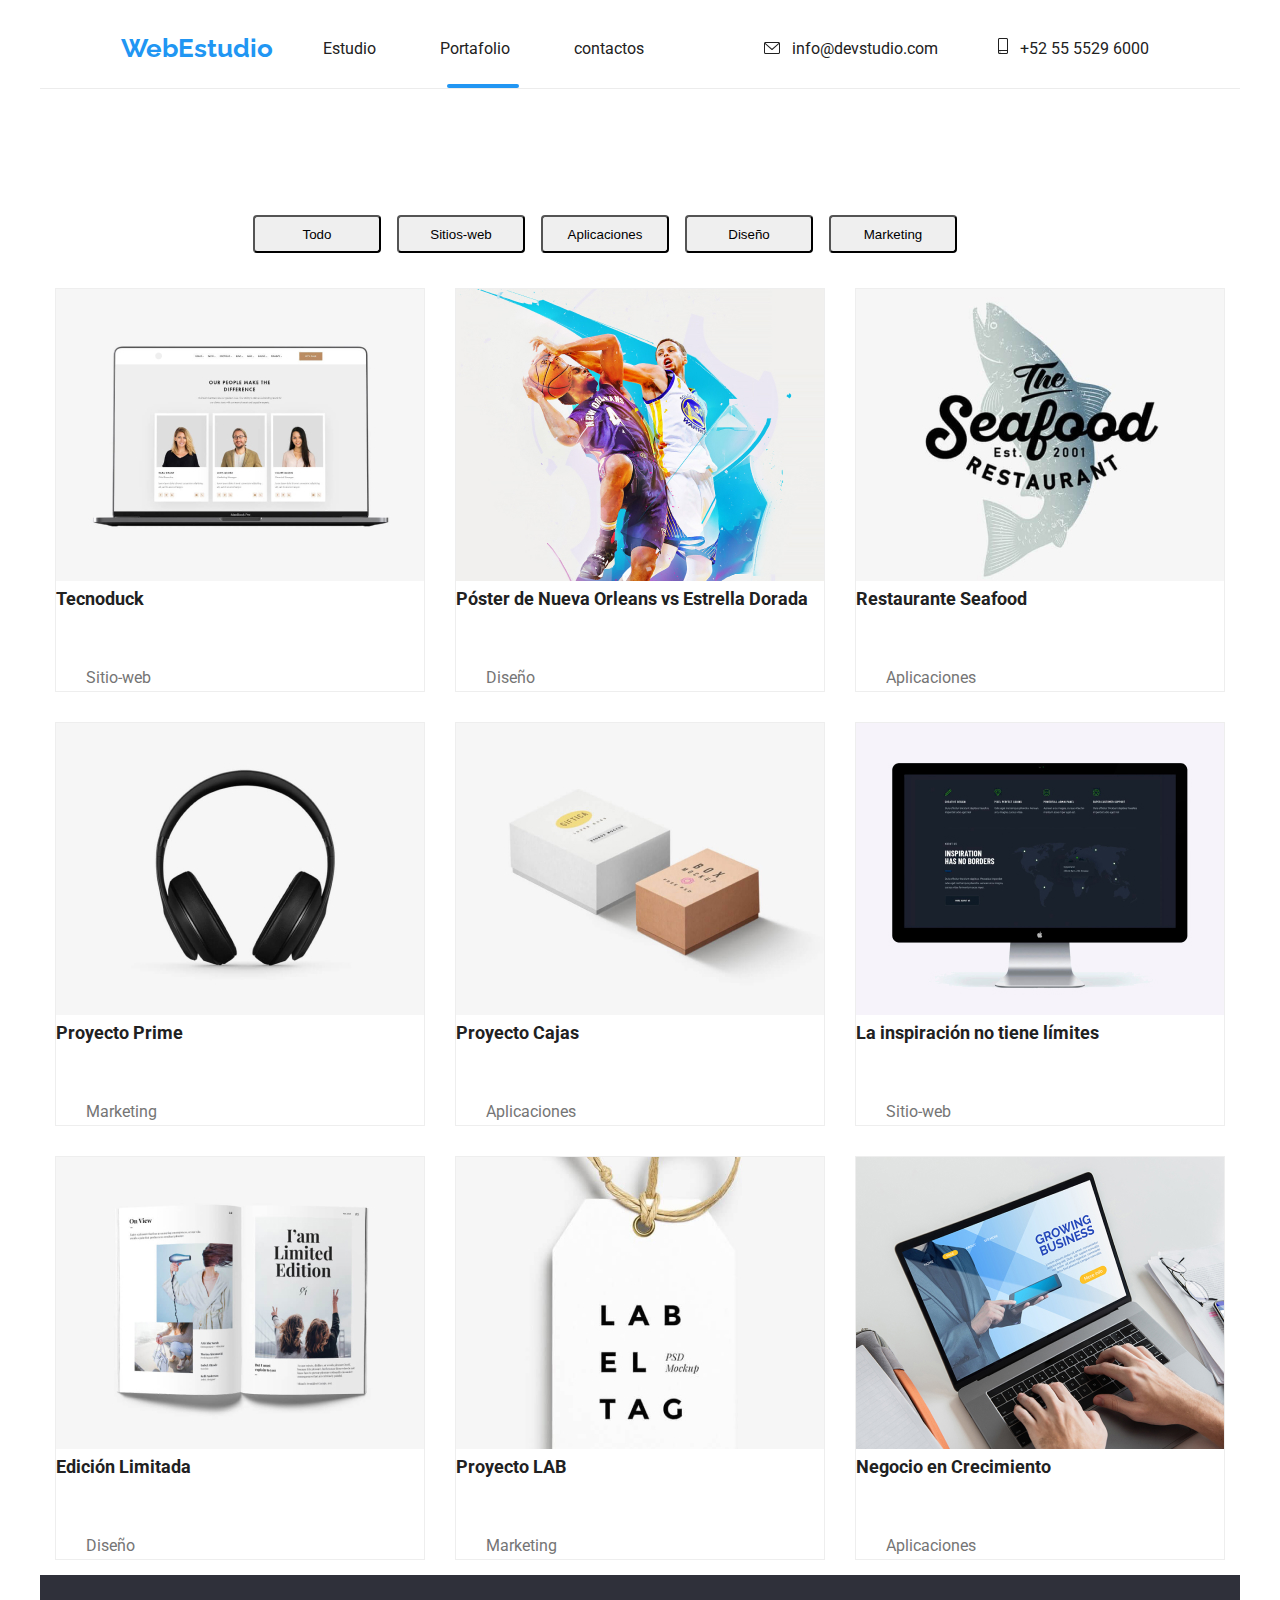
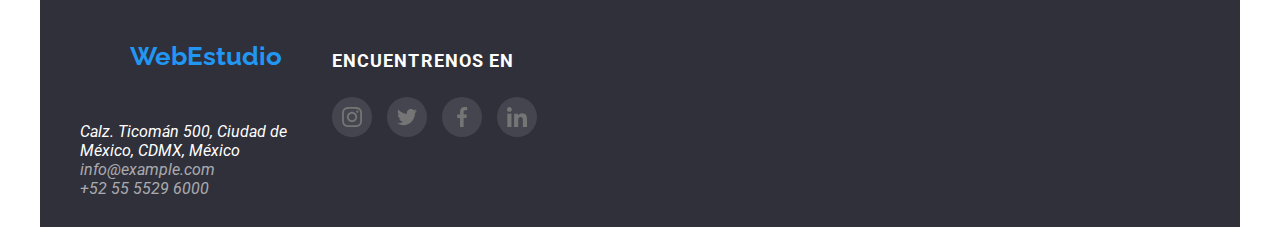
<file: portfolio.html>
<!DOCTYPE html>
<html lang="en">
  <head>
    <meta charset="UTF-8" />
    <meta http-equiv="X-UA-Compatible" content="IE=edge" />
    <meta name="viewport" content="width=device-width, initial-scale=1.0" />
    <link rel="preconnect" href="https://fonts.googleapis.com">
    <link rel="preconnect" href="https://fonts.gstatic.com" crossorigin>
    <link href="https://fonts.googleapis.com/css2?family=Raleway:wght@700&family=Roboto:ital,wght@0,400;0,500;0,900;1,700&display=swap" rel="stylesheet">
    <link rel="stylesheet" href="https://cdnjs.cloudflare.com/ajax/libs/modern-normalize/1.1.0/modern-normalize.min.css" integrity="sha512-wpPYUAdjBVSE4KJnH1VR1HeZfpl1ub8YT/NKx4PuQ5NmX2tKuGu6U/JRp5y+Y8XG2tV+wKQpNHVUX03MfMFn9Q==" crossorigin="anonymous" referrerpolicy="no-referrer" />
    <link rel="stylesheet" href="./css/styles.css">
    <title>PortFolio</title>
  </head>
    <body>
      <div class="container">
          
        <header class="header">
          <div class="container">     
          <div class="menu">
            <div  class="nav-left" >
              <p id="logo">WebEstudio</p>
              <nav >
                <a class="header-nav" href="./index.html" >Estudio </a>
                <a class="header-nav2" href="./portfolio.html" >Portafolio </a>
                <a class="header-nav" href="#" >contactos </a>  
              </nav>          
            </div>
  
            <div class="nav-rigth">
                <a class="item" href="#">
                  <svg width="16" height="12" viewBox="0 0 16 12" fill="none" xmlns="http://www.w3.org/2000/svg">
                  <path d="M14.5 0H1.50001C0.672854 0 0 0.672853 0 1.50001V10.5C0 11.3271 0.672854 12 1.50001
                  12H14.5C15.3271 12 16 11.3271 16 10.5V1.50001C16 0.672853 15.3271 0 14.5 0ZM14.5 0.999994C14.5679
                  0.999994 14.6325 1.01409 14.6916 1.0387L8 6.83838L1.30833 1.0387C1.36742 1.01412 1.43204 0.999994
                  1.49998 0.999994H14.5ZM14.5 11H1.50001C1.22414 11 0.999996 10.7759 0.999996 10.5V2.09521L7.67236
                  7.87792C7.76661 7.95944 7.8833 7.99999 8 7.99999C8.1167 7.99999 8.23339 7.95948 8.32764
                  7.87792L15 2.09521V10.5C15 10.7759 14.7759 11 14.5 11Z"/>
                  </svg> info@devstudio.com</a>
                <a class="item" href="#">
                  <svg width="10" height="16" viewBox="0 0 10 16" fill="none" xmlns="http://www.w3.org/2000/svg">
                    <path d="M8.5 0H1.5C0.672848 0 0 0.672848 0 1.5V14.5C0 15.3272 0.672848 
                    16 1.5 16H8.5C9.32715 16 10 15.3272 10 14.5V1.5C10 0.672848 9.32715 0 8.5 0ZM1.5 
                    1H8.5C8.77588 1 9 1.22412 9 1.5V12H1V1.5C1 1.22412 1.22412 1 1.5 1ZM8.5 
                    15H1.5C1.22412 15 1 14.7759 1 14.5V13H9V14.5C9 14.7759 8.77588 15 8.5 15Z"/>
                    <path d="M2.35355 13.7389C2.54882 13.9213 2.54882 14.2169 2.35355 14.3992C2.15828 14.5816 
                    1.84172 14.5816 1.64645 14.3992C1.45118 14.2169 1.45118 13.9213 1.64645 
                    13.7389C1.84172 13.5566 2.15828 13.5566 2.35355 13.7389Z"/>
                    </svg> +52 55 5529 6000</a>
            </div>
          </div>
        </div> 
        </header>
    
        <section class="section">
            <div class="menu-buttons">      
              <button class="item-button" type="button" >Todo        </button>
              <button class="item-button" type="button" >Sitios-web  </button>
              <button class="item-button" type="button" >Aplicaciones</button>
              <button class="item-button" type="button" >Diseño      </button>
              <button class="item-button" type="button" >Marketing   </button>     
            </div>
        </section>
          <!-- tarjetas -->
        <section class="section-images">
      <div class="images2">
        <div class="image-1">
          <p class="description-image-1">Tecnoduck es una plataforma de distribución
          de coronavirus de última generación. Las compañías
          usan esta plataforma para el espionaje digital y los
          ataques a los servidores seguros de la competencia.</p>
        </div>
          <p class="text-images1">Tecnoduck</p>
          <p class="text-images2">Sitio-web</p>
      </div>
      <div class="images2">
        <div class="image-2">
          <p class="description-image-2">Póster de Nueva Orleans vs Estrella Dorada es una plataforma de distribución
          de coronavirus de última generación. Las compañías
          usan esta plataforma para el espionaje digital y los
          ataques a los servidores seguros de la competencia.</p>
        </div>
        <p class="text-images1">Póster de Nueva Orleans vs Estrella Dorada</p>
        <p class="text-images2">Diseño</p>
      </div>
      <div class="images2">
        <div class="image-3">
          <p class="description-image-3">Restaurante Seafood es una plataforma de distribución
          de coronavirus de última generación. Las compañías
          usan esta plataforma para el espionaje digital y los
          ataques a los servidores seguros de la competencia.</p>
        </div>
        <p class="text-images1">Restaurante Seafood</p>
        <p class="text-images2">Aplicaciones</p>
      </div>
      <div class="images2">
        <div class="image-4">
          <p class="description-image-4">Proyecto Prime es una plataforma de distribución
          de coronavirus de última generación. Las compañías
          usan esta plataforma para el espionaje digital y los
          ataques a los servidores seguros de la competencia.</p>
        </div>
        <p class="text-images1">Proyecto Prime</p>
        <p class="text-images2">Marketing</p>
      </div>
      <div class="images2">
        <div class="image-5">
          <p class="description-image-5">Proyecto Cajas es una plataforma de distribución
          de coronavirus de última generación. Las compañías
          usan esta plataforma para el espionaje digital y los
          ataques a los servidores seguros de la competencia.</p>
        </div>
        <p class="text-images1">Proyecto Cajas</p>
        <p class="text-images2">Aplicaciones</p>
      </div>
      <div class="images2">
        <div class="image-6">
          <p class="description-image-6">La inspiración no tiene límites es una plataforma de distribución
          de coronavirus de última generación. Las compañías
          usan esta plataforma para el espionaje digital y los
          ataques a los servidores seguros de la competencia.</p>
        </div>
        <p class="text-images1">La inspiración no tiene límites</p>
        <p class="text-images2">Sitio-web</p>
      </div>
      <div class="images2">
        <div class="image-7">
          <p class="description-image-7">Edición Limitada es una plataforma de distribución
          de coronavirus de última generación. Las compañías
          usan esta plataforma para el espionaje digital y los
          ataques a los servidores seguros de la competencia.</p>
        </div>
        <p class="text-images1">Edición Limitada</p>
        <p class="text-images2">Diseño</p>
      </div>
      <div class="images2">
        <div class="image-8">
          <p class="description-image-8">Proyecto LAB es una plataforma de distribución
          de coronavirus de última generación. Las compañías
          usan esta plataforma para el espionaje digital y los
          ataques a los servidores seguros de la competencia.</p>
        </div>
        <p class="text-images1">Proyecto LAB</p>
        <p class="text-images2">Marketing</p>
      </div>
      <div class="images2">
        <div class="image-9">
          <p class="description-image-9">Negocio en Crecimiento es una plataforma de distribución
          de coronavirus de última generación. Las compañías
          usan esta plataforma para el espionaje digital y los
          ataques a los servidores seguros de la competencia.</p>
        </div>
        <p class="text-images1">Negocio en Crecimiento</p>
        <p class="text-images2">Aplicaciones</p>
      </div>
        </section>

        <footer class="footer" >
          <ul class="footer-ul">
            <address>
              <p id="logo">WebEstudio</p>
              <li>Calz. Ticomán 500, Ciudad de <br> México, CDMX, México</li>
              <li class="footer-li"><a href="mailto :info@example.com">info@example.com</a></li>
              <li class="footer-li"><a href="tel:+525555296000">+52 55 5529 6000 </a></li>
            </address>
          </ul>
          <div>
            <h3>ENCUENTRENOS EN</h3>
            <ul class="social-media">
              <li><svg width="20" height="20" viewBox="0 0 20 20" fill="none" xmlns="http://www.w3.org/2000/svg">
              <g clip-path="url(#clip0_75273_603)">
              <path d="M19.9804 5.88005C19.9336 4.81738 19.7617 4.0868 19.5156 3.45374C19.2616 2.78176 18.8709 2.18014 18.359 1.68002C17.8589 1.1721 17.2533 0.777435 16.5891 0.527447C15.9524 0.281274 15.2256 0.109427 14.163 0.0625732C13.0924 0.0117516 12.7525 0 10.0371 0C7.32173 0 6.98185 0.0117516 5.91521 0.0586052C4.85253 0.105459 4.12195 0.277459 3.48904 0.523479C2.81692 0.777435 2.2153 1.16814 1.71517 1.68002C1.20726 2.18014 0.812743 2.78573 0.562603 3.44992C0.31643 4.0868 0.144583 4.81341 0.0977294 5.87609C0.0469078 6.9467 0.0351562 7.28658 0.0351562 10.002C0.0351562 12.7173 0.0469078 13.0572 0.0937614 14.1239C0.140615 15.1865 0.312615 15.9171 0.558787 16.5502C0.812743 17.2221 1.20726 17.8238 1.71517 18.3239C2.2153 18.8318 2.82088 19.2265 3.48508 19.4765C4.12195 19.7226 4.84856 19.8945 5.91139 19.9413C6.97788 19.9883 7.31791 19.9999 10.0333 19.9999C12.7487 19.9999 13.0885 19.9883 14.1552 19.9413C15.2179 19.8945 15.9484 19.7226 16.5813 19.4765C17.9254 18.9568 18.9881 17.8941 19.5078 16.5502C19.7538 15.9133 19.9258 15.1865 19.9727 14.1239C20.0195 13.0572 20.0313 12.7173 20.0313 10.002C20.0313 7.28658 20.0273 6.9467 19.9804 5.88005ZM18.1794 14.0457C18.1364 15.0225 17.9723 15.5499 17.8356 15.9015C17.4995 16.7728 16.808 17.4643 15.9367 17.8004C15.5851 17.9372 15.0538 18.1012 14.0809 18.1441C13.026 18.1911 12.7096 18.2027 10.0411 18.2027C7.37255 18.2027 7.05221 18.1911 6.00113 18.1441C5.02438 18.1012 4.49693 17.9372 4.1453 17.8004C3.71171 17.6402 3.31704 17.3862 2.9967 17.0541C2.6646 16.7298 2.41065 16.3391 2.2504 15.9055C2.11365 15.5539 1.94959 15.0225 1.90671 14.0497C1.8597 12.9948 1.8481 12.6783 1.8481 10.0097C1.8481 7.34122 1.8597 7.02087 1.90671 5.96995C1.94959 4.99319 2.11365 4.46575 2.2504 4.11412C2.41065 3.68038 2.6646 3.28586 3.00067 2.96536C3.32483 2.63327 3.71553 2.37931 4.14927 2.21921C4.5009 2.08247 5.03231 1.9184 6.0051 1.87537C7.05999 1.82851 7.37652 1.81676 10.0449 1.81676C12.7174 1.81676 13.0337 1.82851 14.0848 1.87537C15.0616 1.9184 15.589 2.08247 15.9407 2.21921C16.3742 2.37931 16.7689 2.63327 17.0893 2.96536C17.4213 3.28967 17.6753 3.68038 17.8356 4.11412C17.9723 4.46575 18.1364 4.99701 18.1794 5.96995C18.2263 7.02484 18.238 7.34122 18.238 10.0097C18.238 12.6783 18.2263 12.9908 18.1794 14.0457Z"/>
              <path d="M10.0371 4.8642C7.20074 4.8642 4.89941 7.16537 4.89941 10.0019C4.89941 12.8385 7.20074 15.1396 10.0371 15.1396C12.8737 15.1396 15.1749 12.8385 15.1749 10.0019C15.1749 7.16537 12.8737 4.8642 10.0371 4.8642ZM10.0371 13.3346C8.19702 13.3346 6.70442 11.8422 6.70442 10.0019C6.70442 8.16165 8.19702 6.66921 10.0371 6.66921C11.8774 6.66921 13.3698 8.16165 13.3698 10.0019C13.3698 11.8422 11.8774 13.3346 10.0371 13.3346V13.3346Z"/>
              <path d="M16.5775 4.6611C16.5775 5.32346 16.0404 5.86052 15.3779 5.86052C14.7155 5.86052 14.1785 5.32346 14.1785 4.6611C14.1785 3.99858 14.7155 3.46167 15.3779 3.46167C16.0404 3.46167 16.5775 3.99858 16.5775 4.6611V4.6611Z"/>
              </g>
              <defs>
              <clipPath id="clip0_75273_603">
              <rect width="20" height="20"/>
              </clipPath>
              </defs>
                </svg></li>
              <li><svg width="20" height="20" viewBox="0 0 20 20" fill="none" xmlns="http://www.w3.org/2000/svg">
              <g clip-path="url(#clip0_75273_597)">
              <path d="M20 3.79875C19.2563 4.125 18.4637 4.34125 17.6375 4.44625C18.4875 3.93875 19.1363 3.14125 19.4412 2.18C18.6488 2.6525 17.7738 2.98625 16.8412 3.1725C16.0887 2.37125 15.0162 1.875 13.8462 1.875C11.5763 1.875 9.74875 3.7175 9.74875 5.97625C9.74875 6.30125 9.77625 6.61375 9.84375 6.91125C6.435 6.745 3.41875 5.11125 1.3925 2.6225C1.03875 3.23625 0.83125 3.93875 0.83125 4.695C0.83125 6.115 1.5625 7.37375 2.6525 8.1025C1.99375 8.09 1.3475 7.89875 0.8 7.5975C0.8 7.61 0.8 7.62625 0.8 7.6425C0.8 9.635 2.22125 11.29 4.085 11.6712C3.75125 11.7625 3.3875 11.8062 3.01 11.8062C2.7475 11.8062 2.4825 11.7913 2.23375 11.7362C2.765 13.36 4.2725 14.5538 6.065 14.5925C4.67 15.6838 2.89875 16.3412 0.98125 16.3412C0.645 16.3412 0.3225 16.3263 0 16.285C1.81625 17.4563 3.96875 18.125 6.29 18.125C13.835 18.125 17.96 11.875 17.96 6.4575C17.96 6.27625 17.9538 6.10125 17.945 5.9275C18.7588 5.35 19.4425 4.62875 20 3.79875Z"/>
              </g>
              <defs>
              <clipPath id="clip0_75273_597">
              <rect width="20" height="20"/>
              </clipPath>
              </defs>
              </svg></li>
              <li><svg width="20" height="20" viewBox="0 0 20 20" fill="none" xmlns="http://www.w3.org/2000/svg">
              <g clip-path="url(#clip0_75273_593)">
              <path d="M13.3309 3.32083H15.1567V0.140833C14.8417 0.0975 13.7584 0 12.4967 0C9.86422 0 8.06088 1.65583 8.06088 4.69917V7.5H5.15588V11.055H8.06088V20H11.6226V11.0558H14.4101L14.8526 7.50083H11.6217V5.05167C11.6226 4.02417 11.8992 3.32083 13.3309 3.32083Z"/>
              </g>
              <defs>
              <clipPath id="clip0_75273_593">
              <rect width="20" height="20"/>
              </clipPath>
              </defs>
              </svg></li>
              <li><svg width="20" height="20" viewBox="0 0 20 20" fill="none" xmlns="http://www.w3.org/2000/svg">
              <g clip-path="url(#clip0_75273_587)">
              <path d="M19.995 20V19.9992H20V12.6642C20 9.07587 19.2275 6.31171 15.0325 6.31171C13.0158 6.31171 11.6625 7.41837 11.11 8.46754H11.0517V6.64671H7.07416V19.9992H11.2158V13.3875C11.2158 11.6467 11.5458 9.96337 13.7017 9.96337C15.8258 9.96337 15.8575 11.95 15.8575 13.4992V20H19.995Z"/>
              <path d="M0.330017 6.64746H4.47668V20H0.330017V6.64746Z"/>
              <path d="M2.40167 0C1.07583 0 0 1.07583 0 2.40167C0 3.7275 1.07583 4.82583 2.40167 4.82583C3.7275 4.82583 4.80333 3.7275 4.80333 2.40167C4.8025 1.07583 3.72667 0 2.40167 0V0Z"/>
              </g>
              <defs>
              <clipPath id="clip0_75273_587">
              <rect width="20" height="20"/>
              </clipPath>
              </defs>
              </svg></li>
            </ul>
          </div>   
    </footer>
      </div>
    </body>
</html>
</file>
<file: css/styles.css>
*,
*::before,
*::after {
  box-sizing: border-box;
}

:root {
  --primary-color: #2196F3;
  --gray-icon: #757575;
}

p {
  margin: 30px;
  
}

.backdrop {
  position: fixed;

  display: flex;
  align-items: center;
  justify-content: center;
  width: 150vw;
  height: 100vh;
  background-color: rgba(0, 0, 0, 0.685);
  top: 0;
  transform: translateX(-20%);
  transition: opacity 250ms cubic-bezier(0.4, 0, 0.2, 1), visibility 250ms cubic-bezier(0.4, 0, 0.2, 1);
}

.backdrop.is-hidden {
  opacity: 0;
  visibility: hidden;
  pointer-events: none;
}

.modal {
  width: 528px;
  min-height: 581px;
  background-color: #ffffff;
  position: relative;
  transform: scale(1);
  transition: transform 250ms cubic-bezier(0.4, 0, 0.2, 1);
}

.close-btn {
  align-items: center;
  background-color: #fff;
  border: 1px solid #AFB1B8;
  border-radius: 20px;
  display: flex;
  margin-left: 96%;
}

.image-1 {
  background-image: url(../images2/TecnoDuck.jpg);
  height: 292px;
  background-repeat: no-repeat;
  overflow: hidden;
}
.image-2 {
  background-image: url(../images2/Basketball.jpg);
  height: 292px;
  background-repeat: no-repeat;
  overflow: hidden;
}

.image-3 {
  background-image: url(../images2/Restaurant.jpg);
  height: 292px;
  background-repeat: no-repeat;
  overflow: hidden;
}

.image-4 {
  background-image: url(../images2/ProyectoPrime.jpg);
  height: 292px;
  background-repeat: no-repeat;
  overflow: hidden;
}

.image-5 {
  background-image: url(../images2/BoxProject.jpg);
  height: 292px;
  background-repeat: no-repeat;
  overflow: hidden;
}

.image-6 {
  background-image: url(../images2/UlimitedWebSite.jpg);
  height: 292px;
  background-repeat: no-repeat;
  overflow: hidden;
}

.image-7 {
  background-image: url(../images2/LimitedEdition.jpg);
  height: 292px;
  background-repeat: no-repeat;
  overflow: hidden;
}

.image-8 {
  background-image: url(../images2/LABproject.jpg);
  height: 292px;
  background-repeat: no-repeat;
  overflow: hidden;
}

.image-9 {
  background-image: url(../images2/AppsBusiness.jpg);
  height: 292px;
  background-repeat: no-repeat;
  overflow: hidden;
}



.images2 {
  cursor: pointer;
  width: 370px;
  height: 404px;
  margin: 15px;
  border: 1px solid #EEEEEE;
}

.images2:hover {
  box-shadow: 0px 1px 1px rgba(0, 0, 0, 0.12), 0px 4px 4px rgba(0, 0, 0, 0.06), 1px 4px 6px rgba(0, 0, 0, 0.16);
}

.images:hover {
  box-shadow: 0px 1px 1px rgba(0, 0, 0, 0.12), 0px 4px 4px rgba(0, 0, 0, 0.06), 1px 4px 6px rgba(0, 0, 0, 0.16);
}

.section-images {
  display: flex;
  flex-wrap: wrap;
}

.text-images1 {
  color: #212121;
  font-size: 18px;
  font-style: normal;
  font-weight: 700;
  height: 52px;
  line-height: 36px;
  margin: 0;
}

.text-images2 {
  color: #757575;
  font-size: 16px;
  font-style: normal;
  font-weight: 400;
  line-height: 30px;
}

.description-image-1,
.description-image-2,
.description-image-3,
.description-image-4,
.description-image-5,
.description-image-6,
.description-image-7,
.description-image-8,
.description-image-9
 {
  align-items: center;
  background: #2195f3e0;
  color: white;
  display: flex;
  height: 292px;
  letter-spacing: 1px;
  transform: translateY(-10%) translateX(-110%);
  transition: 1s;
  width: 372px;
}

.images2:hover p {
  transform: translateX(-8%) translateY(-10%);
  transition: 1s;
}

.images2:hover .text-images1,
.images2:hover .text-images2 {
  transform: translateX(0) translateY(0);
}

li{
  list-style: none;
}

.h3-tarjeta {
  margin: 0;
}

.text-poster {
  margin: 0;
}

.social-media li {
  align-items: center;
  height: 2.5em;
  justify-content: center;
  display: flex;
  margin-bottom: 15px;
  width: 2.5em;
  border-radius: 50% !important;
}

.social-media li:hover {
  cursor: pointer;
  background-color: #2196F3;
}

.social-media li:hover svg {
  fill: #fff;
}

.social-media li svg {
  fill: var(--gray-icon);
}

.social-media {
  display: flex;
  gap: 15px;
}

.item:hover svg,
.item:focus svg,
.item:active svg {
  fill: #2196F3;
  color: var(--primary-color);
}

.item svg {
  fill: #212121;
  margin-right: 8px;
}

.li-info div {
  align-items: center;
  background-color: #ECECEC;
  border-radius: 8px;
  display: flex;
  justify-content: center;
  margin-left: 20px;
  height: 8em;
  width: 14em;
}

.header-nav2::after {
  background: var(--primary-color);
  border-radius: 2px;
  content: "";
  display: block;
  height: 4px;
  left: 34.7%;
  position: absolute;
  top: 76px;
  width: 72px;
}

.header-nav1::after {
  background: var(--primary-color);
  border-radius: 2px;
  content: "";
  display: block;
  height: 4px;
  left: 26%;
  position: absolute;
  top: 76px;
  width: 55px;
}

body {
  position: relative;
  font-family: "roboto", "sans-serif";
  background: #FFFFFF;
  color: #757575;
}
h1 {
font-style: normal;
font-weight: 900;
font-size: 44px;
line-height: 60px;
}

h2 {
  color: #212121;
  font-style: normal;
  font-weight: 700;
  font-size: 36px;
  line-height: 42px;  
  display: flex;
  justify-content:center;
}
h3 {
  font-weight: 700;
font-size: 18px;
line-height: 36px;
letter-spacing: 0.06em;
color: #212121;
}

h4 {
  font-weight: 700;
font-size: 14px;
line-height: 16px;
  margin-top: 94px;
  font-style: normal;
font-weight: 700;
font-size: 14px;
}

a {
  color :  #212121;
  text-decoration: none;
  padding-right: 60px;
}

button {
  cursor: pointer;
}

header a:hover {
  color: #2196F3;
}

.header {
  display: flex;
  border-bottom: 1px solid #ECECEC;

}

.container {
  max-width: 1200px;
  margin: 0 auto;
}

.button {
  width: 261px;
  height: 50px;
  background: #2196F3;
  box-shadow: 0px 4px 4px rgba(0, 0, 0, 0.15);
  border-radius: 4px;
}

#logo {
  font-family: 'Raleway';
  font-style: normal;
  font-weight: 700;
  font-size: 26px;
  line-height: 31px;
  color: #2196F3;
  padding: 20px;
  align-items: center;

  
}

#title {
  background-image: url('../images/bacground.jpg');
  width: 0 auto;
  height: 600px;
  /* background: #2F303A; */
  color: #FFFFFF ;
  text-align: center;
  padding-top: 180px;
  line-height: 60px;
}

.menu {
display: flex;
justify-content: space-between;
width: 0 auto;
height: 80px;

}

.nav-left {
  
  display: flex;
  justify-content:flex-start;
  align-items: center; 
  left: 0px;
  top: 80px; 
  text-decoration: none;
  margin-right: 60px;  
}
.a-nav-raigth {
  color: #757575;
  text-decoration: none;
}

.clients {
  background-color: #fff;
  margin-bottom: 10%;
}

.clients ul {
  display: flex;
  padding: 0;
}

.clients ul li {
  align-items: center;
  border: 1px solid #757575;
  border-radius: 4px;
  display: flex;
  justify-content: center;
  padding: 25px 60px;
  margin-left: 15px;
}

.clients ul li svg {
  fill: var(--gray-icon);
}

.clients ul li:hover {
  cursor: pointer;
  border: 1px solid #2196F3;
}

.clients ul li:hover svg {
  fill: #2196F3;
}

.nav-rigth {

  display: flex;
  justify-content:flex-end;
  align-items: center;
  left: 0px;
  top: 80px;  
}

.section-info {
  display:flex;
  justify-content:space-around;
  width: 0 auto;
height: 0 auto;
}
  
.ul-info {
  text-align: justify;
  display:flex;
  justify-content: space-between;
  
}

.h4-info  {
  color: #212121;
  margin-left: 30px;
  display: flex;
  justify-content: space-between;
  margin: 15px 0 18px 30px;
}

.li-info {
  width: 270px;
  left: 215px;
  top: 801px;
  text-align:left;
}

.set {
  display: flex;
  list-style: none;
  padding: 0;
}

.set li p {
  background-color: #2f303ac9;
  color: #fff;
  padding: 1.5em 3.1em 1.5em 0;
  transform: translateY(-150%) translateX(-30px);
  text-align: center;
  width: 23.3em;
}

.subtitle {
  font-size: 36px;
  font-style: normal;
  font-weight: 700;
  line-height: 42px;
  padding-top: 80px;
  text-align: center;
}


.div-team {
  background: #F5F4FA;
  height: 648px;
  left: 0px;
  top: 1510px;


}
.div-team h2 {
  padding-top: 2em;
} 

.ul-team {
 
  margin-bottom: 82px;
  width: 0 auto ;
  height: 512 px;
  display: flex;
  justify-content: space-between;

}

.footer-ul address {
  display: flex;
  flex-direction: column;
}

.footer div h3 {
  color: white;
}

.footer div ul {
  padding: 0;
  margin: 0;
}

.footer div ul li {
  background-color: rgba(255, 255, 255, 0.1);
}

.footer div {
  display: flex;
  flex-direction: column;
  margin-top: 50px;
}

.ul-team li{
  border: 1px solid #ECECEC ;
  border-radius: 4px;
}

.section-team img {
  width: 270px;
  height: 260px;
}

/* .section-team p {
  text-align: center;
} */
.img-team {
  width: 270px;
height: 260px;
}


.footer {
  background: #2F303A;
  width: 0 auto ;
  height: 252px;
  left: 0px;
  top: 2158px;
  color: #FFFFFF;
  display: flex;
  padding-bottom: 0;
}

.footer a {
  color:  rgba(255, 255, 255, 0.6);
}

.menu-buttons {
  margin-right: 70px;
  margin-top: 106px;
  padding:12px;
  display: flex;
  justify-content: center;

}

.item-button {  
  margin: 8px;
  text-align: center;
  width: 128px;
  height: 38px;
  border-radius: 4px;
}

.item-button:hover {
  color: #FFFFFF;
  background: #2196F3;
}

.img-projects {
  text-align: center;
  display: flex;
  flex-direction: row;
  justify-content: space-between;
  }

.img-projects img {
  width: 370px;
  height: 294px;
}
</file>
